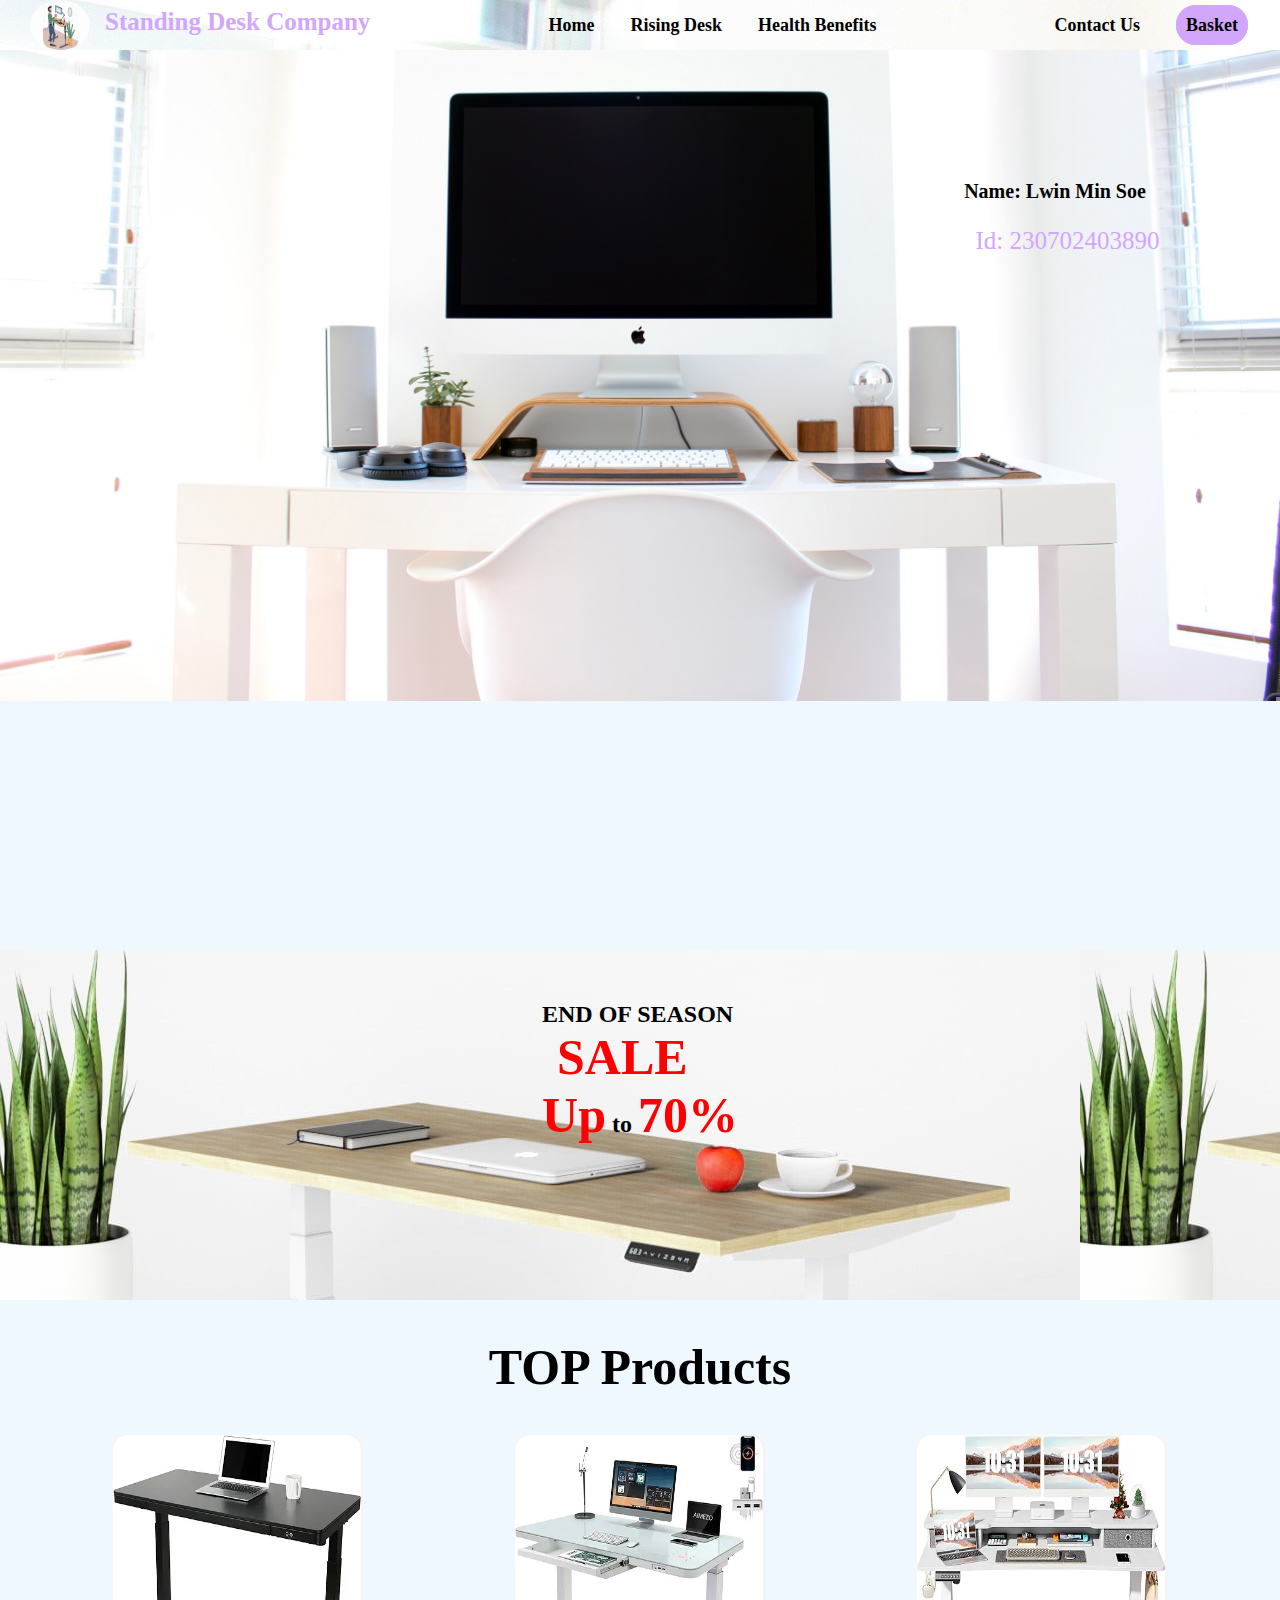
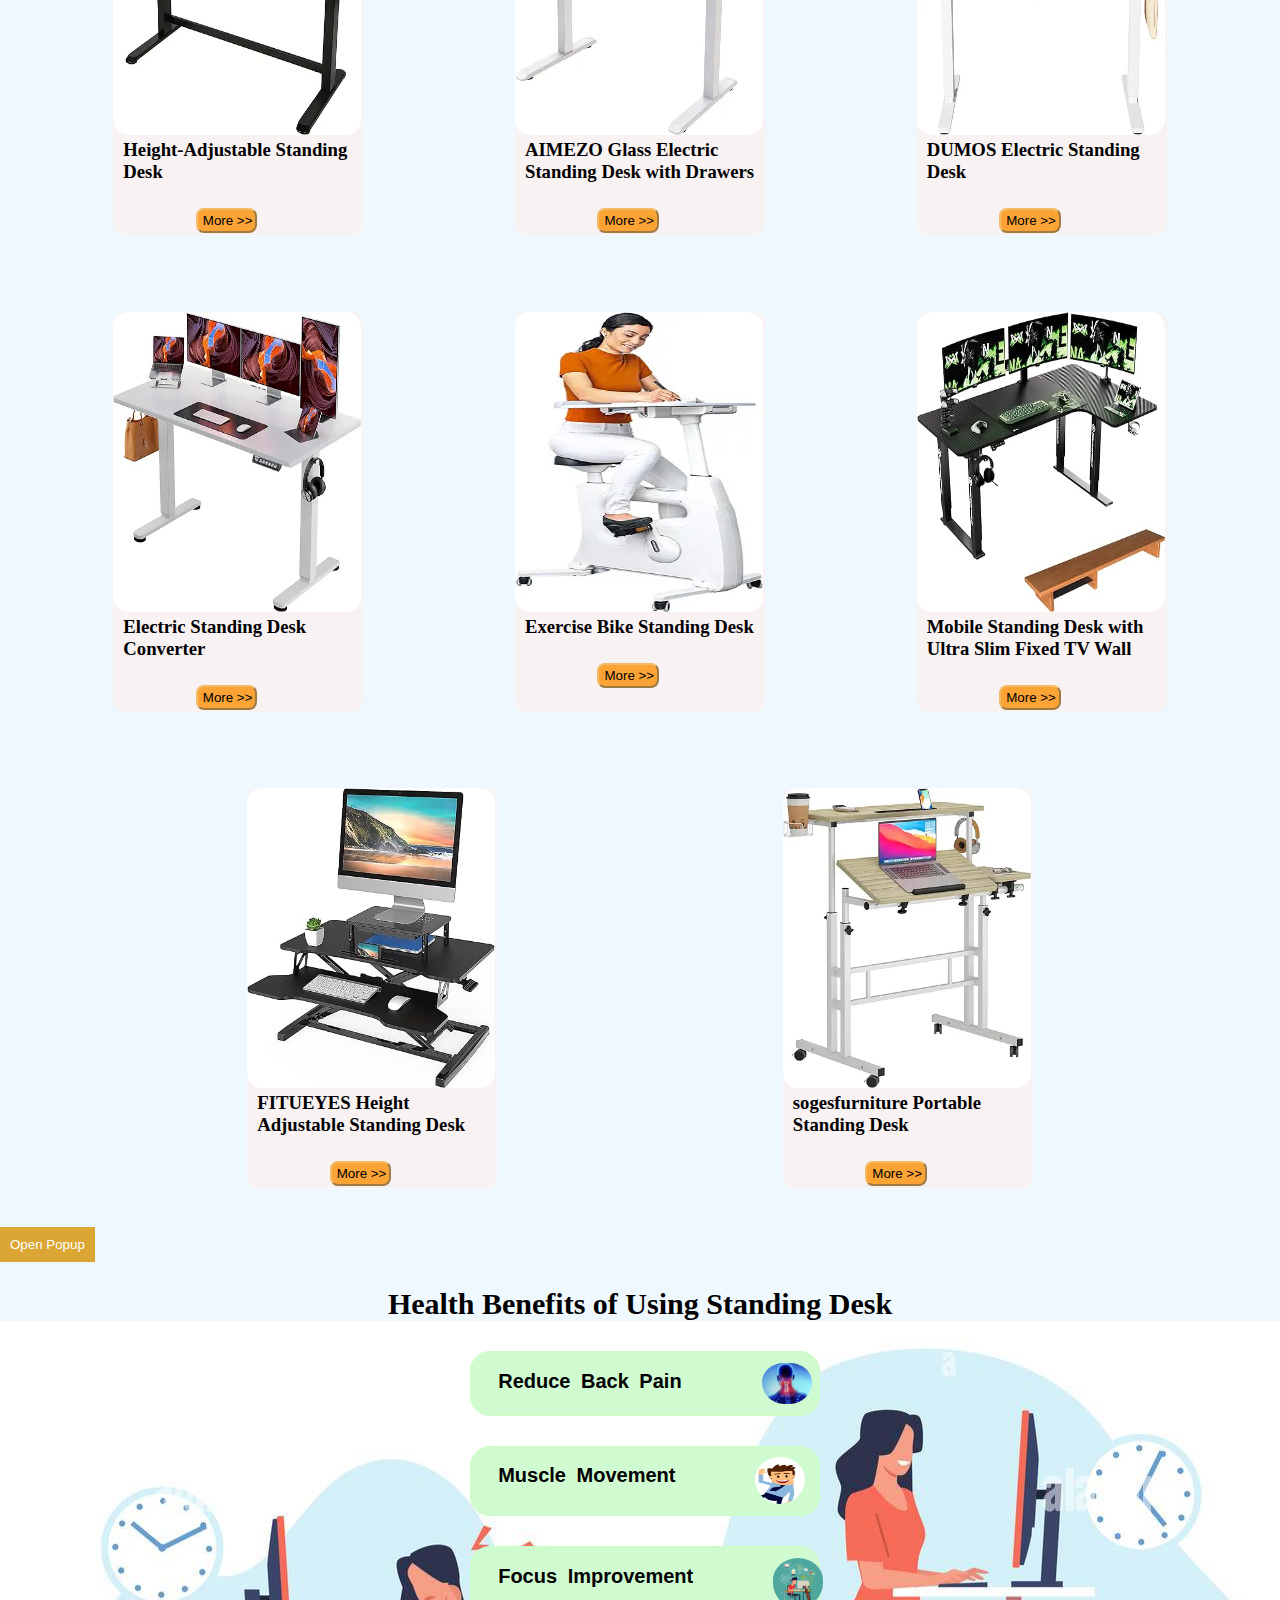
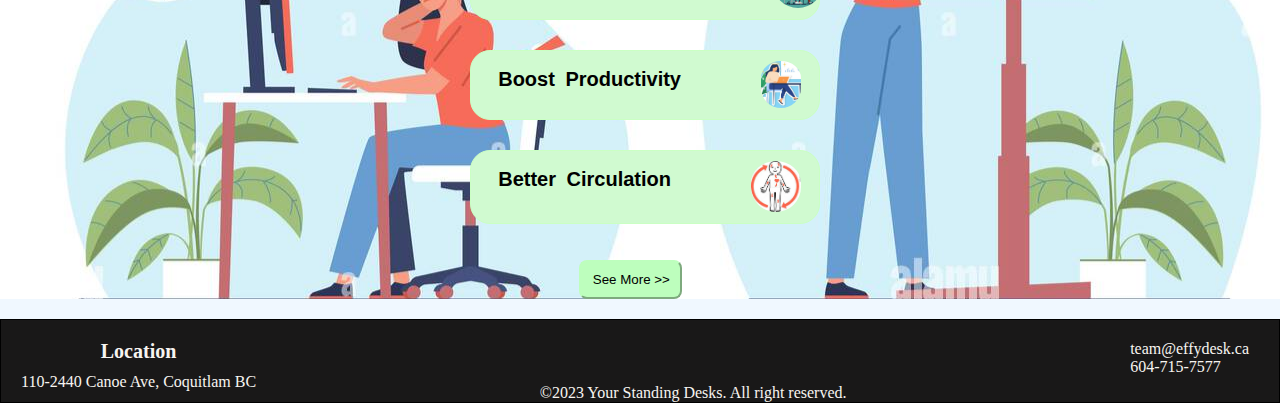
<file: index.html>
<!DOCTYPE html>
<html lang="en">
<head>
    <meta charset="UTF-8">
    <meta name="viewport" content="width=device-width, initial-scale=1.0">
    <title>Standing Home Page</title>
    <link rel="stylesheet" href="style.css">
    <link rel="stylesheet" href="https://cdnjs.cloudflare.com/ajax/libs/font-awesome/6.5.1/css/all.min.css" integrity="sha512-DTOQO9RWCH3ppGqcWaEA1BIZOC6xxalwEsw9c2QQeAIftl+Vegovlnee1c9QX4TctnWMn13TZye+giMm8e2LwA==" crossorigin="anonymous" referrerpolicy="no-referrer" />
    <style>
      
    </style>
</head>
<body>
    <div class="navbar">

        <nav class="logo">
            <img src="./ppimage/c1.png" alt="" class="logo-img">
            <p class="logo-text">Standing Desk Company</p>
        </nav>

        <nav class="left-bar">
            <ul>
               <li><a href="index.html" class="list" > Home</a></li>

               <li class="nav-link services">
                    <a href="Risingdesk.html" class="list"> Rising Desk</a>
                    <ul class="dropdown">
                        <li class="drop-li"><a href="#" class="menu">Adjustable</a></li>
                        <li class="drop-li"><a href="#" class="menu">Converter</a></li>
                        <li class="drop-li"><a href="#" class="menu">Electric</a></li>
                    </ul>
                </li>

               <li class="nav-link services">
                    <a href="./Health-Benefit.html" class="list"> Health Benefits</a>
                    <ul class="dropdown down">
                        <li class="drop-li"><a href="#" class="menu">Increase Energy</a></li>
                        <li class="drop-li"><a href="#" class="menu">Reduce Back pain</a></li>
                        <li class="drop-li"><a href="#" class="menu">Improve Posture</a></li>
                    </ul>
                </li> 
            </ul>
        </nav>

        <nav class="right-bar">
            <ul>

                <li><a href="./contactus.html" class="list"> Contact Us</a></li>
                <li><a href="" class="list full"><i class="fa-solid fa-cart-shopping"></i> Basket</a></li>

            </ul>   

        </nav>
    </div>

    <div class="header">

        <div class="title">
            <div class="text">

               <h1 class="black-title">Name: Lwin Min Soe</h1> 
                <p class="standing-text">Id: 230702403890</p>
    
            </div>
        </div>      
    </div>

    
    <section class="special">
        <div class="special-offer">
            <a href="./HealthBenefit.html" class="offer-img">
                <div class="special-link">
                    <h2 class="offer-text">END OF SEASON</h2>
                    <h2 class="offer-text"><span class="sale">SALE</span></h2>
                    <h2 class="offer-text"><span class="sale-1">Up</span> to <span class="sale-1">70%</span></h2>
                </div>
            </a>
        </div>

        <h2 class="top-product">TOP Products</h2>
        <div class="offer-products">
            <div class="products">

                <img src="./ppimage/d10.webp" alt="offer image 1" class="offer1">
                <h3 class="product-text">Height-Adjustable Standing Desk</h3>
                <button class="more-detatil-btn">
                    <a href="./DetailProduct_1.html" class="detail-products">More >></a>
                </button>

            </div>

            <div class="products">

                <img src="./ppimage/d9.webp" alt="offer image 1" class="offer1">
                <h3 class="product-text">AIMEZO Glass Electric Standing Desk with Drawers</h3>
                <button class="more-detatil-btn">
                    <a href="./DetailProduct_2.html" class="detail-products">More >></a>
                </button>
            </div>

            <div class="products">

                <img src="./ppimage/d8.webp" alt="offer image 1" class="offer1">
                <h3 class="product-text">DUMOS Electric Standing Desk</h3>
                <button class="more-detatil-btn">
                    <a href="./DetailProduct_3.html" class="detail-products">More >></a>
                </button>

            </div>

            <div class="products">

                <img src="./ppimage/d14.webp" alt="offer image 1" class="offer1">
                <h3 class="product-text">Electric Standing Desk Converter</h3>
                <button class="more-detatil-btn">
                    <a href="./DetailProduct_4.html" class="detail-products">More >></a>
                </button>

            </div>

            <div class="products">

                <img src="./ppimage/d12.webp" alt="offer image 1" class="offer1">
                <h3 class="product-text">Exercise Bike Standing Desk </h3>
                <button class="more-detatil-btn">
                    <a href="./DetailProduct_5.html" class="detail-products">More >></a>
                </button>

            </div>

            <div class="products">

                <img src="./ppimage/d17.jpg" alt="offer image 1" class="offer1">
                <h3 class="product-text">Mobile Standing Desk
                    with Ultra Slim Fixed TV Wall</h3>
                <button class="more-detatil-btn">
                    <a href="./contactus.html" class="detail-products">More >></a>
                </button>

            </div>

            <div class="products">

                <img src="./ppimage/d15.jpg" alt="offer image 1" class="offer1">
                <h3 class="product-text">FITUEYES Height Adjustable Standing Desk
                </h3>
                <button class="more-detatil-btn">
                    <a href="./contactus.html" class="detail-products">More >></a>
                </button>

            </div>

            <div class="products">

                <img src="./ppimage/d13.webp" alt="offer image 1" class="offer1">
                <h3 class="product-text">sogesfurniture Portable Standing Desk</h3>
                <button class="more-detatil-btn">
                    <a href="./contactus.html" class="detail-products">More >></a>
                </button>

            </div>
            
        </div>
    </section>
    <div class="popup-container">
        <button class="open-popup-btn">Open Popup</button>
        <div class="popup-content">
          <span class="close-popup-btn">&times;</span>
          <p>This is a floating popup content.</p>
        </div>

    <h2 class="health-text">Health Benefits of Using Standing Desk</h2>

    <section class="health">
        
    
        <div class="health-container">
            <div class="benefit-container">
                <div class="benefit">
                    <h3 class="benefit-text">Reduce Back Pain</h3>
                    <div class="img-benefit">
                        <img src="./ppimage/HealthBenefits/b6.jpg" alt="" class="benefit-img">
                    </div> 
                </div>
    
                <div class="benefit">
                    <h3 class="benefit-text">Muscle Movement</h3>
                    <div class="img-benefit">
                        <img src="./ppimage/HealthBenefits/b7.jpg" alt="" class="benefit-img img-2">
                    </div>   
                </div>
    
                <div class="benefit">
                    <h3 class="benefit-text">Focus Improvement</h3>
                    <div class="img-benefit">
                        <img src="./ppimage/HealthBenefits/b5.jpg" alt="" class="benefit-img">
                    </div>  
                </div>

                <div class="benefit">
                    <h3 class="benefit-text">Boost Productivity</h3>
                    <div class="img-benefit">
                        <img src="./ppimage/HealthBenefits/b4.jpg" alt="" class="benefit-img img-1">
                    </div>  
                </div>

                <div class="benefit">
                    <h3 class="benefit-text">Better Circulation</h3>
                    <div class="img-benefit">
                        <img src="./ppimage/HealthBenefits/b3.jpg" alt="" class="benefit-img">
                    </div>  
                </div>

                <button class="benefit-detatil-btn">
                    <a href="./contactus.html" class="benefit-details">See More >></a>
                </button>
            </div>

            
                  
    </section>

    <footer>
        <div class="location">
            <h4 class="location-header">Location</h4>
            <p class="location-text"> 110-2440 Canoe Ave, Coquitlam BC</p>
        </div>

        <div class="reserved">&copy;2023 Your Standing Desks. All right reserved.</div>

        <div class="address">

            <p class="gmail"> team@effydesk.ca</p>
            <p class="phone"> 604-715-7577</p>

        </div>
    </footer>



    
</body>
</html>
</file>
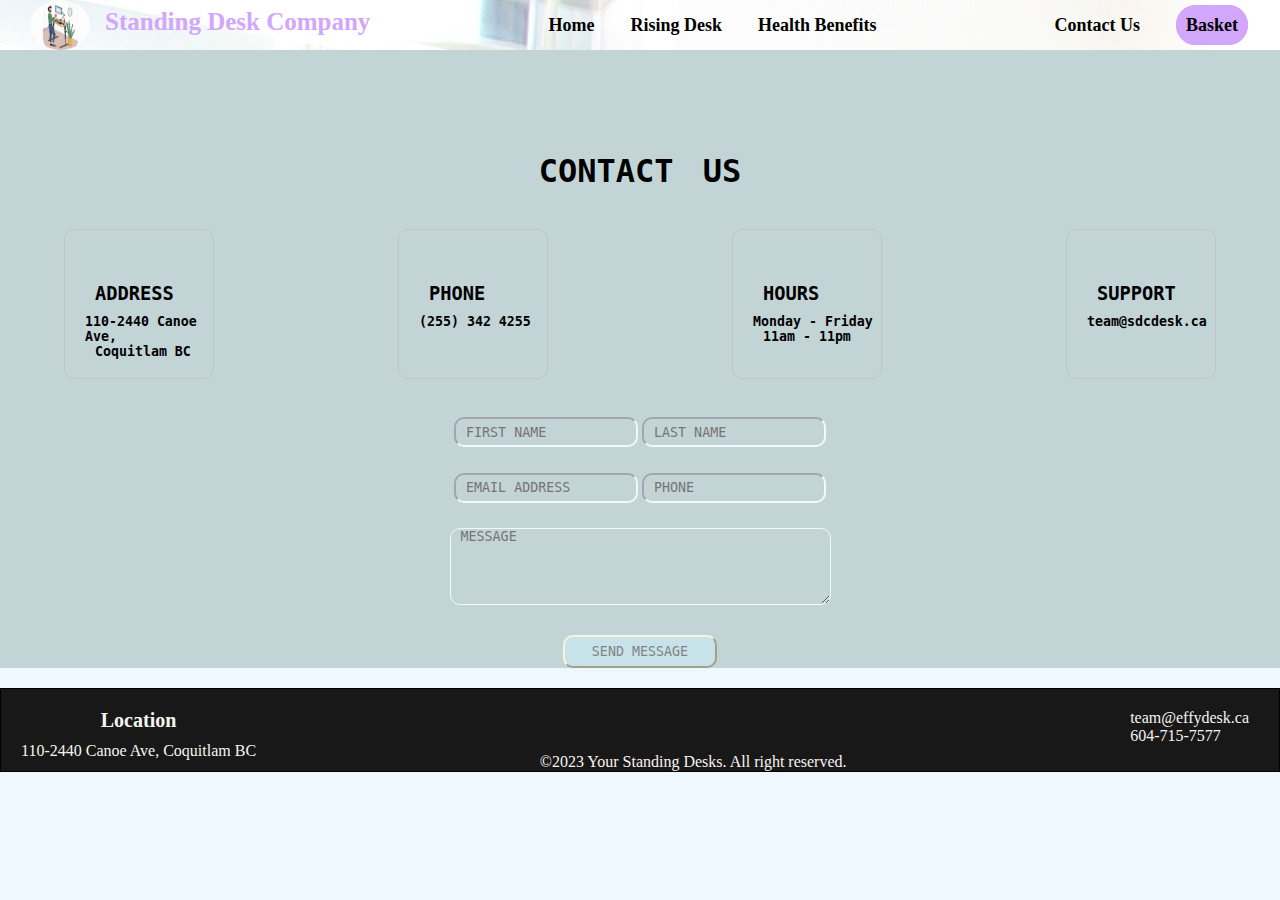
<file: contactus.html>
<!DOCTYPE html>
<html lang="en">
<head>
    <meta charset="UTF-8">
    <meta name="viewport" content="width=device-width, initial-scale=1.0">
    <title>Contact Us Page</title>
    <link rel="stylesheet" href="https://cdnjs.cloudflare.com/ajax/libs/font-awesome/6.5.1/css/all.min.css" integrity="sha512-DTOQO9RWCH3ppGqcWaEA1BIZOC6xxalwEsw9c2QQeAIftl+Vegovlnee1c9QX4TctnWMn13TZye+giMm8e2LwA==" crossorigin="anonymous" referrerpolicy="no-referrer" />
    <link rel="stylesheet" href="./style.css">
    <link rel="preconnect" href="https://fonts.googleapis.com">
    <link rel="preconnect" href="https://fonts.gstatic.com" crossorigin>
</head>
<body>
    <div class="navbar">

        <nav class="logo">
            <img src="./ppimage/c1.png" alt="" class="logo-img">
            <p class="logo-text">Standing Desk Company</p>
        </nav>

        <nav class="left-bar">
            <ul>
               <li><a href="index.html" class="list" > Home</a></li>

               <li class="nav-link services">
                    <a href="Risingdesk.html" class="list"> Rising Desk</a>
                    <ul class="dropdown">
                        <li class="drop-li"><a href="#" class="menu">Adjustable</a></li>
                        <li class="drop-li"><a href="#" class="menu">Duplex</a></li>
                        <li class="drop-li"><a href="#" class="menu">Adjustable</a></li>
                    </ul>
                </li>

               <li class="nav-link services">
                    <a href="./Health-Benefit.html" class="list"> Health Benefits</a>
                    <ul class="dropdown down">
                        <li class="drop-li"><a href="#" class="menu">Increase Energy</a></li>
                        <li class="drop-li"><a href="#" class="menu">Reduce Back pain</a></li>
                        <li class="drop-li"><a href="#" class="menu">Improve Posture</a></li>
                    </ul>
                </li> 
            </ul>
        </nav>

        <nav class="right-bar">
            <ul>

                <li><a href="./contactus.html" class="list"> Contact Us</a></li>
                <li><a href="" class="list full"><i class="fa-solid fa-cart-shopping"></i> Basket</a></li>

            </ul>   

        </nav>
    </div>

    <div class="contact-list">
        <h1 class="contact-title">CONTACT US</h1>

        <div class="contact">

            <div class="contact-address">
                <i class="fa-solid fa-thumbtack emoji-1" ></i>
                <h3 class="contact-text">ADDRESS</h3>
                <h5 class="contact-text-1">110-2440 Canoe Ave,</h5>
                <h5 class="contact-text-2">Coquitlam BC</h5>

            </div>

            <div class="contact-address">
                <i class="fa-solid fa-phone emoji"></i>
                <h3 class="contact-text">PHONE</h3>
                <h5 class="contact-text-1">(255) 342 4255</h5>

            </div>

            <div class="contact-address">
                <i class="fa-solid fa-clock emoji" ></i>
                <h3 class="contact-text">HOURS</h3>
                <h5 class="contact-text-1">Monday - Friday</h5>
                <h5 class="contact-text-2">11am - 11pm</h5>

            </div>

            <div class="contact-address">
                <i class="fa-solid fa-envelope emoji"></i>
                <h3 class="contact-text">SUPPORT</h3>
                <h5 class="contact-text-1">team@sdcdesk.ca</h5>


            </div>
            

        </div>

        <form action="">
            <div class="contact-form">
                <input type="text" id="input-text" placeholder="FIRST NAME">
                <input type="text" id="input-text" placeholder="LAST NAME">
            </div>

            <div class="contact-form">
                <input type="text" id="input-text" placeholder="EMAIL ADDRESS">
                <input type="text" id="input-text" placeholder="PHONE">
            </div>

            <div class="contact-form">
                <textarea id="area-text" cols="44" rows="5" placeholder="MESSAGE"></textarea>
            </div>

            <button class="message-btn"><a href="#" class="sent-text">SEND MESSAGE</a></button>

        </form>
            

    </div>

    <footer>
        <div class="location">
            <h4 class="location-header">Location</h4>
            <p class="location-text"> 110-2440 Canoe Ave, Coquitlam BC</p>
        </div>

        <div class="reserved">&copy;2023 Your Standing Desks. All right reserved.</div>

        <div class="address">

            <p class="gmail"> team@effydesk.ca</p>
            <p class="phone"> 604-715-7577</p>

        </div>
    </footer>

    

</body>
</html>
</file>
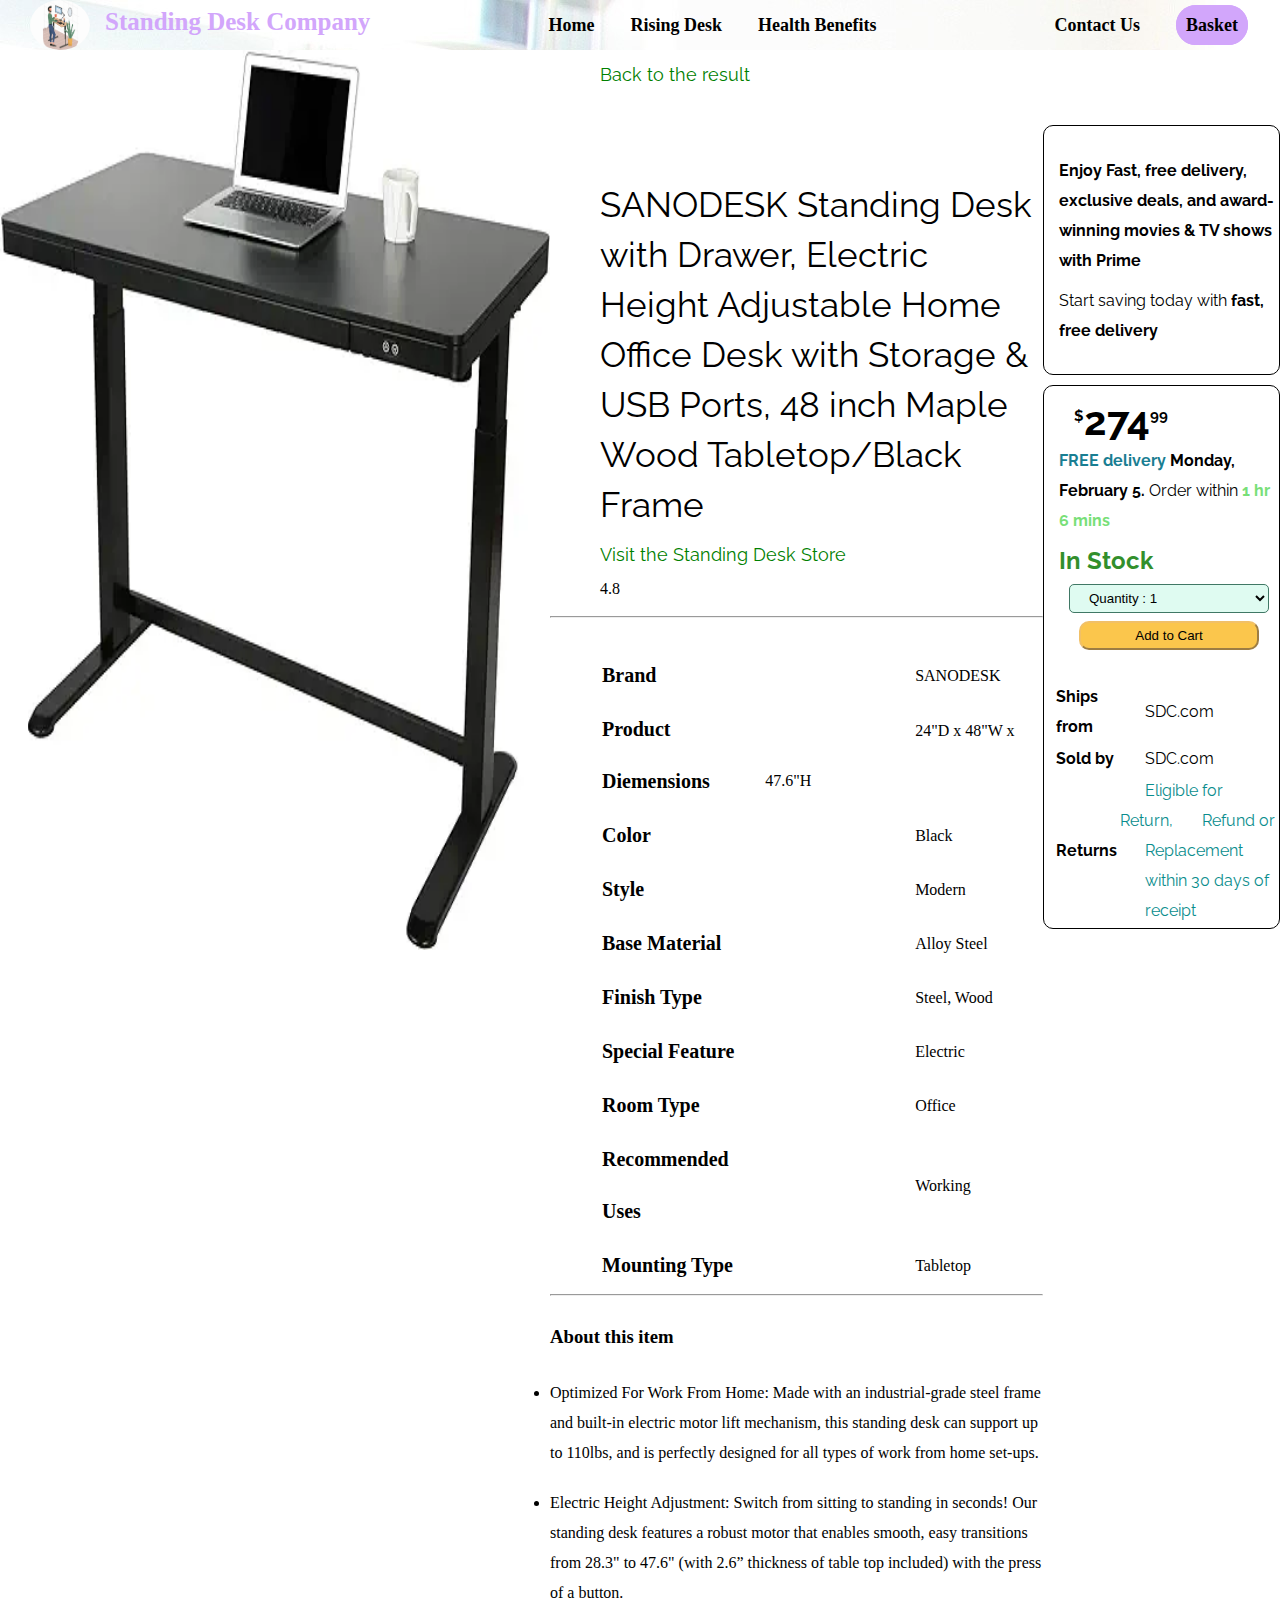
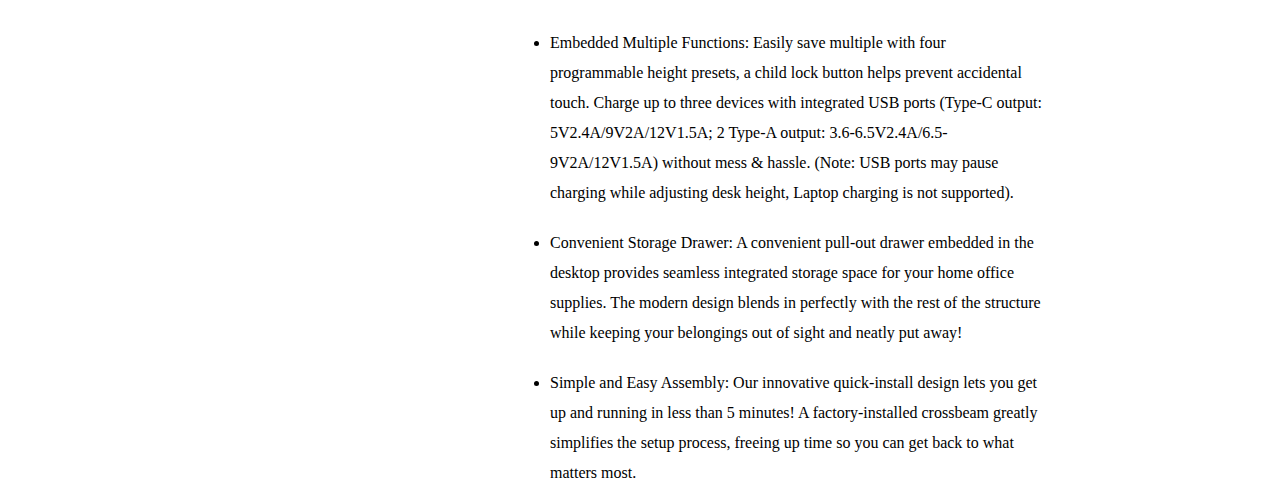
<file: DetailProduct_1.html>
<!DOCTYPE html>
<html lang="en">
<head>
    <meta charset="UTF-8">
    <meta name="viewport" content="width=device-width, initial-scale=1.0">
    <title>Detail Product Page</title>
    <link href="https://fonts.googleapis.com/css2?family=Raleway:wght@100;300&display=swap" rel="stylesheet">
    
    <link rel="stylesheet" href="https://cdnjs.cloudflare.com/ajax/libs/font-awesome/6.5.1/css/all.min.css" integrity="sha512-DTOQO9RWCH3ppGqcWaEA1BIZOC6xxalwEsw9c2QQeAIftl+Vegovlnee1c9QX4TctnWMn13TZye+giMm8e2LwA==" crossorigin="anonymous" referrerpolicy="no-referrer" />
    <link rel="stylesheet" href="./style.css">

</head>
<body>
    <div class="navbar">

        <nav class="logo">
            <img src="./ppimage/c1.png" alt="" class="logo-img">
            <p class="logo-text">Standing Desk Company</p>
        </nav>

        <nav class="left-bar">
            <ul>
               <li><a href="index.html" class="list" > Home</a></li>

               <li class="nav-link services">
                    <a href="Risingdesk.html" class="list"> Rising Desk</a>
                    <ul class="dropdown">
                        <li class="drop-li"><a href="#" class="menu">Adjustable</a></li>
                        <li class="drop-li"><a href="#" class="menu">Converter</a></li>
                        <li class="drop-li"><a href="#" class="menu">Electric</a></li>
                    </ul>
                </li>

               <li class="nav-link services">
                    <a href="./Health-Benefit.html" class="list"> Health Benefits</a>
                    <ul class="dropdown down">
                        <li class="drop-li"><a href="#" class="menu">Increase Energy</a></li>
                        <li class="drop-li"><a href="#" class="menu">Reduce Back pain</a></li>
                        <li class="drop-li"><a href="#" class="menu">Improve Posture</a></li>
                    </ul>
                </li> 
            </ul>
        </nav>

        <nav class="right-bar">
            <ul>

                <li><a href="./contactus.html" class="list"> Contact Us</a></li>
                <li><a href="" class="list full"><i class="fa-solid fa-cart-shopping"></i> Basket</a></li>

            </ul>   

        </nav>
    </div>
    <div class="container">
        <img src="./ppimage/d10.webp" alt="Product Image" class="detail_img">

        <div class="detail_product">
            <a href="./RisingDesk.html" class="back"><i class="fa-solid fa-arrow-left-long"></i> Back to the result</a>
            <p class="detail_text">SANODESK Standing Desk with Drawer, Electric Height Adjustable Home Office Desk with Storage & USB Ports, 48 inch Maple Wood Tabletop/Black Frame</p> 
            <a href="./RisingDesk.html" class="detail_link"> Visit the Standing Desk Store</a>
            <p class="rating"> 4.8 
                <i class="fa-solid fa-star star"></i>
                <i class="fa-solid fa-star star"></i>
                <i class="fa-solid fa-star star"></i>
                <i class="fa-solid fa-star star"></i>
                <i class="fa-solid fa-star star"></i>
            </p><br>
            <hr>

            <div class="brand_text">
                <table class="table_product">
                    <tr class="row">
                        <td>
                            <span class="brand">Brand</span>
                        </td>
    
                        <td>
                            <span class="brand_detail">SANODESK</span>
                        </td>
                    </tr>
                    <tr class="row">
                        <td>
                            <span class="brand">Product Diemensions</span>
                            
                        </td>
    
                        <td>
                            <span class="brand_detail">24"D x 48"W x 47.6"H</span>
                        </td>
                    </tr>

                    <tr class="row">
                        <td><span class="brand">Color</span></td>
                        <td class="brand_detail">Black</td>
                    </tr>

                    <tr class="row">
                        <td><span class="brand">Style</span></td>
                        <td class="brand_detail">Modern</td>
                    </tr>

                    <tr class="row">
                        <td><span class="brand">Base Material</span></td>
                        <td class="brand_detail">Alloy Steel</td>
                    </tr>

                    <tr class="row">
                        <td><span class="brand">Finish Type</span></td>
                        <td class="brand_detail">Steel, Wood</td>
                    </tr>

                    <tr class="row">
                        <td><span class="brand">Special Feature</span></td>
                        <td class="brand_detail">Electric</td>
                    </tr>

                    <tr class="row">
                        <td><span class="brand">Room Type</span></td>
                        <td class="brand_detail">Office</td>
                    </tr>

                    <tr class="row">
                        <td><span class="brand">Recommended Uses</span></td>
                        <td class="brand_detail">Working</td>
                    </tr>

                    <tr class="row">
                        <td><span class="brand">Mounting Type</span></td>
                        <td class="brand_detail">Tabletop</td>
                    </tr>
                </table>
            </div>
            <hr>
            <div class="about_container">
                <h3>About this item</h3>
                <ul class="about_list">
                    <li class="about_text">
                        Optimized For Work From Home: Made with an industrial-grade steel frame and built-in electric motor lift mechanism, this standing desk can support up to 110lbs, and is perfectly designed for all types of work from home set-ups.
                    </li>
                    <li class="about_text">
                        Electric Height Adjustment: Switch from sitting to standing in seconds! Our standing desk features a robust motor that enables smooth, easy transitions from 28.3" to 47.6" (with 2.6” thickness of table top included) with the press of a button.
                    </li>

                    <li class="about_text">
                        Embedded Multiple Functions: Easily save multiple with four programmable height presets, a child lock button helps prevent accidental touch. Charge up to three devices with integrated USB ports (Type-C output: 5V2.4A/9V2A/12V1.5A; 2 Type-A output: 3.6-6.5V2.4A/6.5-9V2A/12V1.5A) without mess & hassle. (Note: USB ports may pause charging while adjusting desk height, Laptop charging is not supported).
                    </li>

                    <li class="about_text">
                        Convenient Storage Drawer: A convenient pull-out drawer embedded in the desktop provides seamless integrated storage space for your home office supplies. The modern design blends in perfectly with the rest of the structure while keeping your belongings out of sight and neatly put away!
                    </li>

                    <li class="about_text">
                        Simple and Easy Assembly: Our innovative quick-install design lets you get up and running in less than 5 minutes! A factory-installed crossbeam greatly simplifies the setup process, freeing up time so you can get back to what matters most.

                    </li>


                </ul>
            </div>
        </div>

        <div class="deli_container">

            <div class="deli_subcontainer">
                <h4 class="deli_text">
                    Enjoy Fast, free delivery, exclusive deals, and award-winning movies & TV shows with Prime
                </h4>
                <p class="deli_save">
                    Start saving today with <b>fast,  free delivery</b> 
                </p> 

            </div>

            <div class="price_container">
                <h3 class="price_detail">
                    <sup>$</sup>274<sup>99</sup>
                </h3>
                <p class="deli_time">
                    <span class="monday"> FREE delivery</span> <b>Monday, February 5.</b> 
                    Order within <span class="time"> 1 hr 6 mins</span> 
                </p>

                <h2 class="instock"> In Stock</h2>

                <select>
                    <option value="empty">Quantity : 1</option>
                    <option value="empty">Quantity : 2</option>
                    <option value="empty">Quantity : 3</option>
                    <option value="empty">Quantity : 4</option>
                    <option value="empty">Quantity : 5</option>
                    <option value="empty">Quantity : 6</option>
                    <option value="empty">Quantity : 7</option>
                </select>

                <a href="" class="cart_link">
                    <button class="addtocart">Add to Cart</button>
                </a>

                <table class="price_table">
                    <tr>
                        <td>
                            <span class="deli">Ships from</span>
                        </td>
    
                        <td>
                            <span class="detail">SDC.com</span>
                        </td>
                    </tr>

                    <tr>
                        <td>
                            <span class="deli">Sold by</span>
                        </td>
    
                        <td>
                            <span class="detail">SDC.com</span>
                        </td>
                    </tr>

                    <tr>
                        <td>
                            <span class="deli">Returns</span>
                        </td>
    
                        <td>
                            <span class="detail_1"> Eligible for Return,</span>
                            <span class="detail_1">Refund or </span>
                            <span class="detail_1">Replacement  </span>
                            <span class="detail_1"> within 30 days of</span>
                            <span class="detail_1">receipt</span>
                               
                        </td>
                    </tr>
                </table>


            </div>

         
            

         
        </div>

       

    </div>
    

    
</body>
</html>
</file>
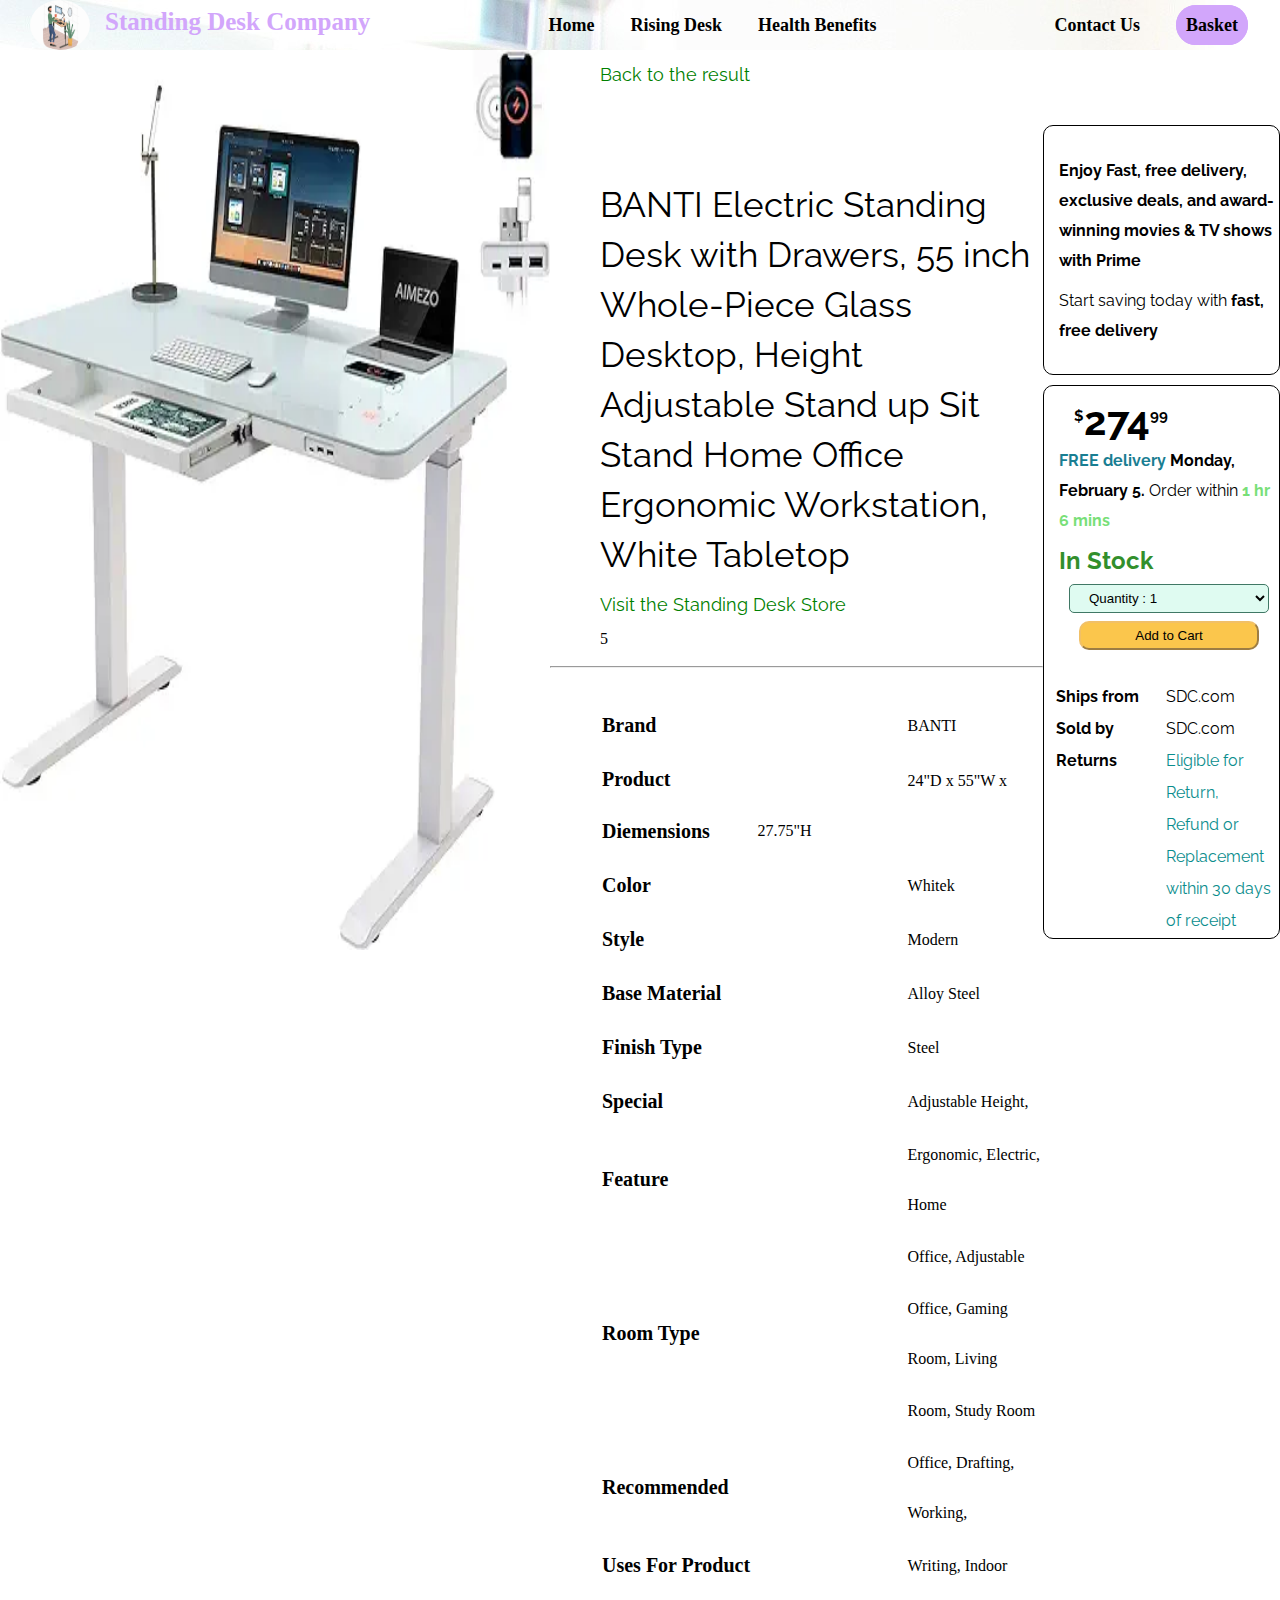
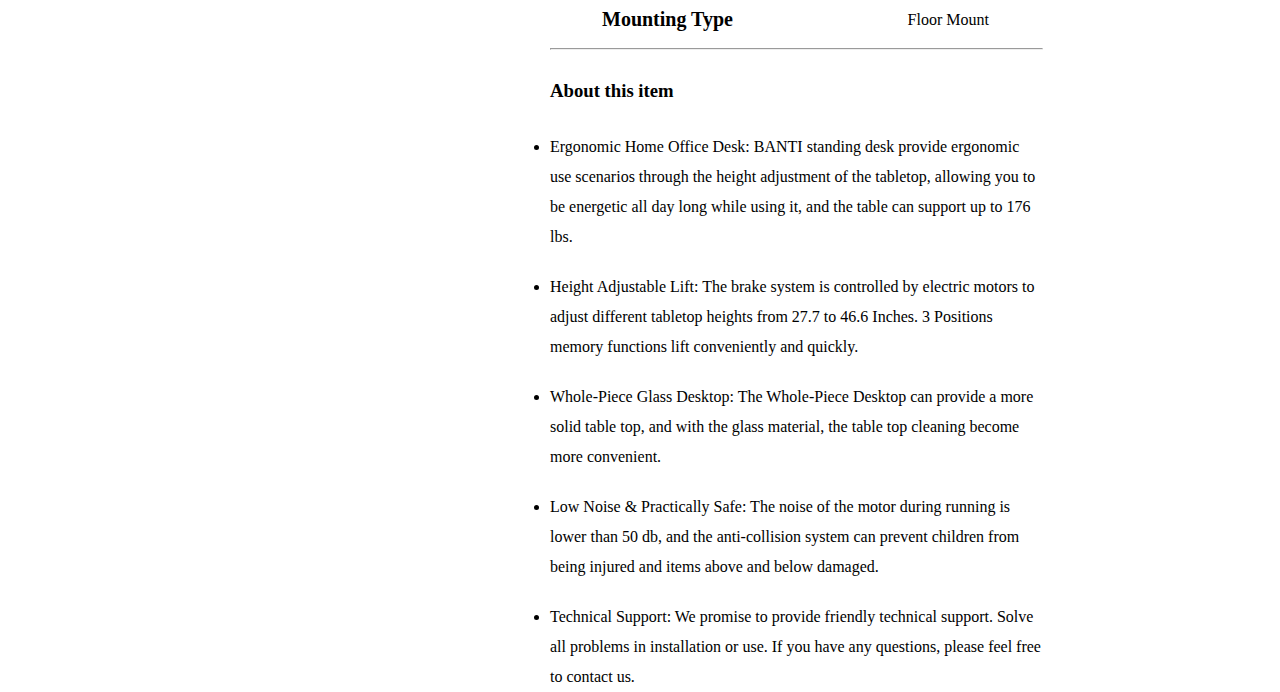
<file: DetailProduct_2.html>
<!DOCTYPE html>
<html lang="en">
<head>
    <meta charset="UTF-8">
    <meta name="viewport" content="width=device-width, initial-scale=1.0">
    <title>Detail Product Page</title>
    <link href="https://fonts.googleapis.com/css2?family=Raleway:wght@100;300&display=swap" rel="stylesheet">
    
    <link rel="stylesheet" href="https://cdnjs.cloudflare.com/ajax/libs/font-awesome/6.5.1/css/all.min.css" integrity="sha512-DTOQO9RWCH3ppGqcWaEA1BIZOC6xxalwEsw9c2QQeAIftl+Vegovlnee1c9QX4TctnWMn13TZye+giMm8e2LwA==" crossorigin="anonymous" referrerpolicy="no-referrer" />
    <link rel="stylesheet" href="./style.css">
</head>
<body>
    <div class="navbar">

        <nav class="logo">
            <img src="./ppimage/c1.png" alt="" class="logo-img">
            <p class="logo-text">Standing Desk Company</p>
        </nav>

        <nav class="left-bar">
            <ul>
               <li><a href="index.html" class="list" > Home</a></li>

               <li class="nav-link services">
                    <a href="Risingdesk.html" class="list"> Rising Desk</a>
                    <ul class="dropdown">
                        <li class="drop-li"><a href="#" class="menu">Adjustable</a></li>
                        <li class="drop-li"><a href="#" class="menu">Converter</a></li>
                        <li class="drop-li"><a href="#" class="menu">Electric</a></li>
                    </ul>
                </li>

               <li class="nav-link services">
                    <a href="./Health-Benefit.html" class="list"> Health Benefits</a>
                    <ul class="dropdown down">
                        <li class="drop-li"><a href="#" class="menu">Increase Energy</a></li>
                        <li class="drop-li"><a href="#" class="menu">Reduce Back pain</a></li>
                        <li class="drop-li"><a href="#" class="menu">Improve Posture</a></li>
                    </ul>
                </li> 
            </ul>
        </nav>

        <nav class="right-bar">
            <ul>

                <li><a href="./contactus.html" class="list"> Contact Us</a></li>
                <li><a href="" class="list full"><i class="fa-solid fa-cart-shopping"></i> Basket</a></li>

            </ul>   

        </nav>
    </div>
    <div class="container">
        <img src="./ppimage/d9.webp" alt="Product Image" class="detail_img">

        <div class="detail_product">
            <a href="./RisingDesk.html" class="back"><i class="fa-solid fa-arrow-left-long"></i> Back to the result</a>
            <p class="detail_text">BANTI Electric Standing Desk with Drawers, 55 inch Whole-Piece Glass Desktop, Height Adjustable Stand up Sit Stand Home Office Ergonomic Workstation, White Tabletop</p> 
            <a href="./RisingDesk.html" class="detail_link"> Visit the Standing Desk Store</a>
            <p class="rating"> 5 
                <i class="fa-solid fa-star star"></i>
                <i class="fa-solid fa-star star"></i>
                <i class="fa-solid fa-star star"></i>
                <i class="fa-solid fa-star star"></i>
                <i class="fa-solid fa-star star"></i>
            </p><br>
            <hr>

            <div class="brand_text">
                <table class="table_product">
                    <tr class="row">
                        <td>
                            <span class="brand">Brand</span>
                        </td>
    
                        <td>
                            <span class="brand_detail">BANTI</span>
                        </td>
                    </tr>
                    <tr class="row">
                        <td>
                            <span class="brand">Product Diemensions</span>
                            
                        </td>
    
                        <td>
                            <span class="brand_detail">24"D x 55"W x 27.75"H</span>
                        </td>
                    </tr>

                    <tr class="row">
                        <td><span class="brand">Color</span></td>
                        <td class="brand_detail">Whitek</td>
                    </tr>

                    <tr class="row">
                        <td><span class="brand">Style</span></td>
                        <td class="brand_detail">Modern</td>
                    </tr>

                    <tr class="row">
                        <td><span class="brand">Base Material</span></td>
                        <td class="brand_detail">Alloy Steel</td>
                    </tr>

                    <tr class="row">
                        <td><span class="brand">Finish Type</span></td>
                        <td class="brand_detail">Steel</td>
                    </tr>

                    <tr class="row">
                        <td><span class="brand">Special </span></td>
                        <td class="brand_detail">Adjustable Height,</td>
                    </tr>

                    <tr class="row">
                        <td><span class="brand">Feature </span></td>
                        <td class="brand_detail">Ergonomic, Electric, Home</td>
                    </tr>

                    <tr class="row">
                        <td><span class="brand"></span></td>
                        <td class="brand_detail">Office, Adjustable</td>
                    </tr>


                    <tr class="row">
                        <td><span class="brand">Room Type</span></td>
                        <td class="brand_detail">Office, Gaming Room, Living </td>
                    </tr>

                    <tr class="row">
                        <td><span class="brand"></span></td>
                        <td class="brand_detail">Room, Study Room</td>
                    </tr>


                    <tr class="row">
                        <td><span class="brand">Recommended</span></td>
                        <td class="brand_detail">Office, Drafting, Working,</td>
                    </tr>

                    <tr class="row">
                        <td><span class="brand">Uses For Product</span></td>
                        <td class="brand_detail">Writing, Indoor</td>
                    </tr>

                    <tr class="row">
                        <td><span class="brand">Mounting Type</span></td>
                        <td class="brand_detail">Floor Mount</td>
                    </tr>
                </table>

            </div>
            <hr>
            <div class="about_container">
                <h3>About this item</h3>
                <ul class="about_list">
                    <li class="about_text">
                        Ergonomic Home Office Desk: BANTI standing desk provide ergonomic use scenarios through the height adjustment of the tabletop, allowing you to be energetic all day long while using it, and the table can support up to 176 lbs.
                    </li>
                    <li class="about_text">
                        Height Adjustable Lift: The brake system is controlled by electric motors to adjust different tabletop heights from 27.7 to 46.6 Inches. 3 Positions memory functions lift conveniently and quickly.
                    </li>

                    <li class="about_text">
                        Whole-Piece Glass Desktop: The Whole-Piece Desktop can provide a more solid table top, and with the glass material, the table top cleaning become more convenient.
                    </li>

                    <li class="about_text">
                        Low Noise & Practically Safe: The noise of the motor during running is lower than 50 db, and the anti-collision system can prevent children from being injured and items above and below damaged.

                    </li>

                    <li class="about_text">
                        Technical Support: We promise to provide friendly technical support. Solve all problems in installation or use. If you have any questions, please feel free to contact us.


                    </li>


                </ul>
            </div>
        </div>

        <div class="deli_container">

            <div class="deli_subcontainer">
                <h4 class="deli_text">
                    Enjoy Fast, free delivery, exclusive deals, and award-winning movies & TV shows with Prime
                </h4>
                <p class="deli_save">
                    Start saving today with <b>fast,  free delivery</b> 
                </p> 

            </div>

            <div class="price_container">
                <h3 class="price_detail">
                    <sup>$</sup>274<sup>99</sup>
                </h3>
                <p class="deli_time">
                    <span class="monday"> FREE delivery</span> <b>Monday, February 5.</b> 
                    Order within <span class="time"> 1 hr 6 mins</span> 
                </p>

                <h2 class="instock"> In Stock</h2>

                <select>
                    <option value="empty">Quantity : 1</option>
                    <option value="empty">Quantity : 2</option>
                    <option value="empty">Quantity : 3</option>
                    <option value="empty">Quantity : 4</option>
                    <option value="empty">Quantity : 5</option>
                    <option value="empty">Quantity : 6</option>
                    <option value="empty">Quantity : 7</option>
                </select>

                <a href="" class="cart_link">
                    <button class="addtocart">Add to Cart</button>
                </a>

                <table class="price_table">
                    <tr>
                        <td>
                            <span class="deli">Ships from</span>
                        </td>
    
                        <td>
                            <span class="detail">SDC.com</span>
                        </td>
                    </tr>

                    <tr>
                        <td>
                            <span class="deli">Sold by</span>
                        </td>
    
                        <td>
                            <span class="detail">SDC.com</span>
                        </td>
                    </tr>

                    <tr>
                        <td>
                            <span class="deli">Returns</span>
                            
                        </td>
    
                        <td>
                            <span class="detail_1"> Eligible for</span>

                        </td>       
                        
                    </tr>

                    <tr>
                        <td>
                            <span class="deli"></span>
                            
                        </td>
    
                        <td>
                            <span class="detail_1"> Return, </span>

                        </td>       
                        
                    </tr>

                    <tr>
                        <td>
                            <span class="deli"></span>
                            
                        </td>
    
                        <td>
                            <span class="detail_1"> Refund or</span>

                        </td> 
                    </tr>

                    <tr>
                        <td>
                            <span class="deli"></span>
                            
                        </td>
    
                        <td>
                            <span class="detail_1"> Replacement</span>

                        </td> 
                    </tr>

                    <tr>
                        <td>
                            <span class="deli"></span>
                            
                        </td>
    
                        <td>
                            <span class="detail_1"> within 30 days</span>

                        </td> 
                    </tr>

                    <tr>
                        <td>
                            <span class="deli"></span>
                            
                        </td>
    
                        <td>
                            <span class="detail_1">of receipt</span>

                        </td> 
                    </tr>

                </table>
            </div>
        </div>

       

    </div>
    

    
</body>
</html>
</file>
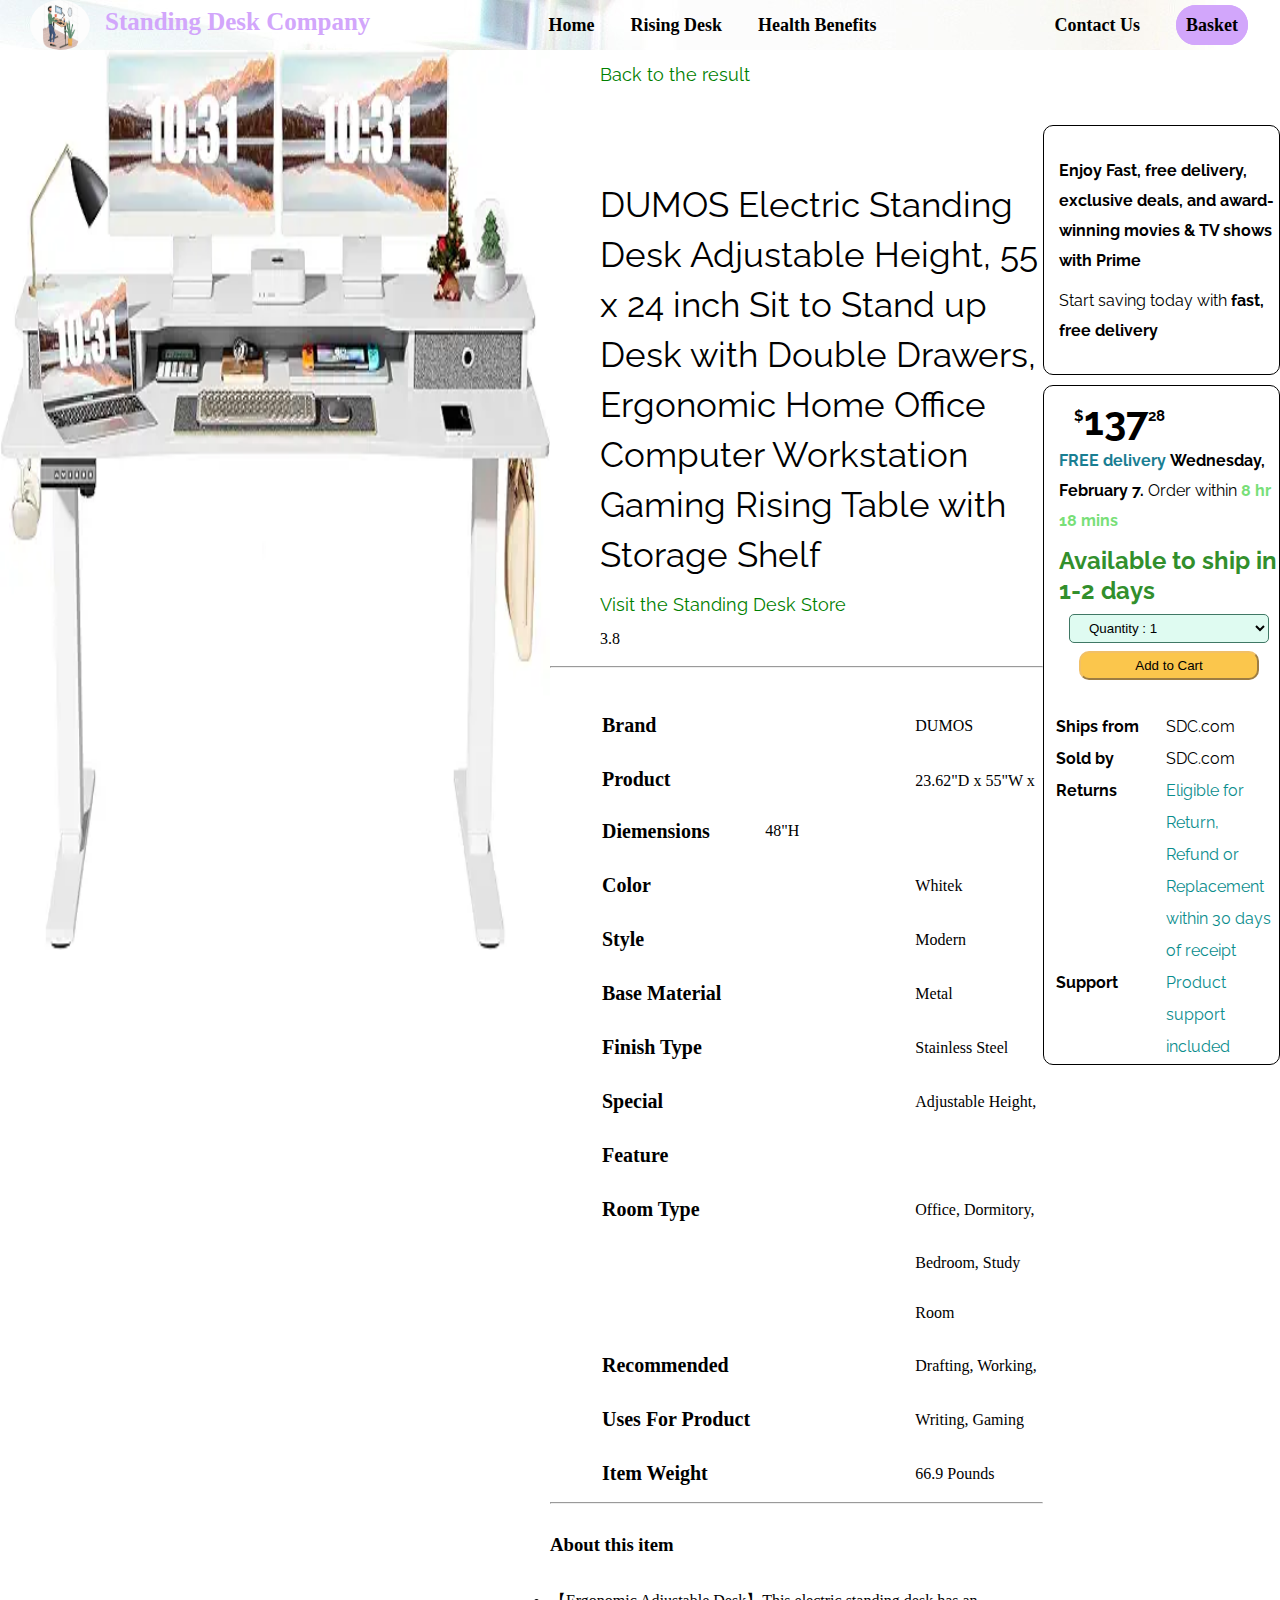
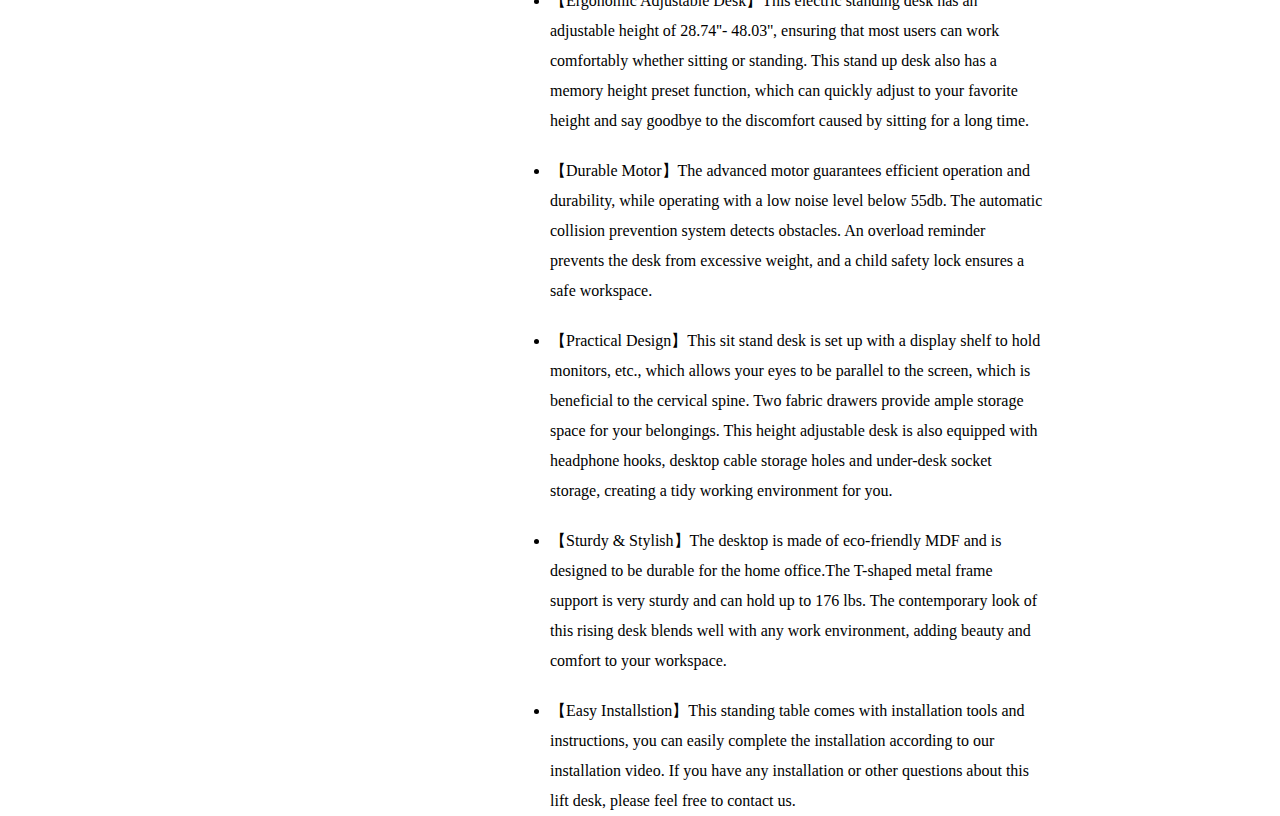
<file: DetailProduct_3.html>
<!DOCTYPE html>
<html lang="en">
<head>
    <meta charset="UTF-8">
    <meta name="viewport" content="width=device-width, initial-scale=1.0">
    <title>Detail Product Page</title>
    <link href="https://fonts.googleapis.com/css2?family=Raleway:wght@100;300&display=swap" rel="stylesheet">
    
    <link rel="stylesheet" href="https://cdnjs.cloudflare.com/ajax/libs/font-awesome/6.5.1/css/all.min.css" integrity="sha512-DTOQO9RWCH3ppGqcWaEA1BIZOC6xxalwEsw9c2QQeAIftl+Vegovlnee1c9QX4TctnWMn13TZye+giMm8e2LwA==" crossorigin="anonymous" referrerpolicy="no-referrer" />
    <link rel="stylesheet" href="./style.css">
</head>
<body>
    <div class="navbar">

        <nav class="logo">
            <img src="./ppimage/c1.png" alt="" class="logo-img">
            <p class="logo-text">Standing Desk Company</p>
        </nav>

        <nav class="left-bar">
            <ul>
               <li><a href="index.html" class="list" > Home</a></li>

               <li class="nav-link services">
                    <a href="Risingdesk.html" class="list"> Rising Desk</a>
                    <ul class="dropdown">
                        <li class="drop-li"><a href="#" class="menu">Adjustable</a></li>
                        <li class="drop-li"><a href="#" class="menu">Converter</a></li>
                        <li class="drop-li"><a href="#" class="menu">Electric</a></li>
                    </ul>
                </li>

               <li class="nav-link services">
                    <a href="./Health-Benefit.html" class="list"> Health Benefits</a>
                    <ul class="dropdown down">
                        <li class="drop-li"><a href="#" class="menu">Increase Energy</a></li>
                        <li class="drop-li"><a href="#" class="menu">Reduce Back pain</a></li>
                        <li class="drop-li"><a href="#" class="menu">Improve Posture</a></li>
                    </ul>
                </li> 
            </ul>
        </nav>

        <nav class="right-bar">
            <ul>

                <li><a href="./contactus.html" class="list"> Contact Us</a></li>
                <li><a href="" class="list full"><i class="fa-solid fa-cart-shopping"></i> Basket</a></li>

            </ul>   

        </nav>
    </div>
    <div class="container">
        <img src="./ppimage/d8.webp" alt="Product Image" class="detail_img">

        <div class="detail_product">
            <a href="./RisingDesk.html" class="back"><i class="fa-solid fa-arrow-left-long"></i> Back to the result</a>
            <p class="detail_text">DUMOS Electric Standing Desk Adjustable Height, 55 x 24 inch Sit to Stand up Desk with Double Drawers, Ergonomic Home Office Computer Workstation Gaming Rising Table with Storage Shelf</p> 
            <a href="./RisingDesk.html" class="detail_link"> Visit the Standing Desk Store</a>
            <p class="rating"> 3.8
                <i class="fa-solid fa-star star"></i>
                <i class="fa-solid fa-star star"></i>
                <i class="fa-solid fa-star star"></i>
                <i class="fa-solid fa-star star"></i>
                <i class="fa-regular fa-star stared"></i>
            </p><br>
            <hr>

            <div class="brand_text">
                <table class="table_product">
                    <tr class="row">
                        <td>
                            <span class="brand">Brand</span>
                        </td>
    
                        <td>
                            <span class="brand_detail">DUMOS</span>
                        </td>
                    </tr>
                    <tr class="row">
                        <td>
                            <span class="brand">Product Diemensions</span>
                            
                        </td>
    
                        <td>
                            <span class="brand_detail">23.62"D x 55"W x 48"H</span>
                        </td>
                    </tr>

                    <tr class="row">
                        <td><span class="brand">Color</span></td>
                        <td class="brand_detail">Whitek</td>
                    </tr>

                    <tr class="row">
                        <td><span class="brand">Style</span></td>
                        <td class="brand_detail">Modern</td>
                    </tr>

                    <tr class="row">
                        <td><span class="brand">Base Material</span></td>
                        <td class="brand_detail">Metal</td>
                    </tr>

                    <tr class="row">
                        <td><span class="brand">Finish Type</span></td>
                        <td class="brand_detail">Stainless Steel</td>
                    </tr>

                    <tr class="row">
                        <td><span class="brand">Special </span></td>
                        <td class="brand_detail">Adjustable Height,</td>
                    </tr>

                    <tr class="row">
                        <td><span class="brand">Feature </span></td>
                        <td class="brand_detail"></td>
                    </tr>

                    


                    <tr class="row">
                        <td><span class="brand">Room Type</span></td>
                        <td class="brand_detail">Office, Dormitory, </td>
                    </tr>

                    <tr class="row">
                        <td><span class="brand"></span></td>
                        <td class="brand_detail">Bedroom, Study Room</td>
                    </tr>


                    <tr class="row">
                        <td><span class="brand">Recommended</span></td>
                        <td class="brand_detail"> Drafting, Working,</td>
                    </tr>

                    <tr class="row">
                        <td><span class="brand">Uses For Product</span></td>
                        <td class="brand_detail">Writing, Gaming</td>
                    </tr>

                    <tr class="row">
                        <td><span class="brand">Item Weight</span></td>
                        <td class="brand_detail">66.9 Pounds</td>
                    </tr>
                </table>

            </div>
            <hr>
            <div class="about_container">
                <h3>About this item</h3>
                <ul class="about_list">
                    <li class="about_text">
                        【Ergonomic Adjustable Desk】This electric standing desk has an adjustable height of 28.74''- 48.03'', ensuring that most users can work comfortably whether sitting or standing. This stand up desk also has a memory height preset function, which can quickly adjust to your favorite height and say goodbye to the discomfort caused by sitting for a long time.
                    </li>
                    <li class="about_text">
                        【Durable Motor】The advanced motor guarantees efficient operation and durability, while operating with a low noise level below 55db. The automatic collision prevention system detects obstacles. An overload reminder prevents the desk from excessive weight, and a child safety lock ensures a safe workspace.
                    </li>

                    <li class="about_text">
                        【Practical Design】This sit stand desk is set up with a display shelf to hold monitors, etc., which allows your eyes to be parallel to the screen, which is beneficial to the cervical spine. Two fabric drawers provide ample storage space for your belongings. This height adjustable desk is also equipped with headphone hooks, desktop cable storage holes and under-desk socket storage, creating a tidy working environment for you.
                    </li>

                    <li class="about_text">
                        【Sturdy & Stylish】The desktop is made of eco-friendly MDF and is designed to be durable for the home office.The T-shaped metal frame support is very sturdy and can hold up to 176 lbs. The contemporary look of this rising desk blends well with any work environment, adding beauty and comfort to your workspace.

                    </li>

                    <li class="about_text">
                        【Easy Installstion】This standing table comes with installation tools and instructions, you can easily complete the installation according to our installation video. If you have any installation or other questions about this lift desk, please feel free to contact us.


                    </li>


                </ul>
            </div>
        </div>

        <div class="deli_container">

            <div class="deli_subcontainer">
                <h4 class="deli_text">
                    Enjoy Fast, free delivery, exclusive deals, and award-winning movies & TV shows with Prime
                </h4>
                <p class="deli_save">
                    Start saving today with <b>fast,  free delivery</b> 
                </p> 

            </div>

            <div class="price_container">
                <h3 class="price_detail">
                    <sup>$</sup>137<sup>28</sup>
                </h3>
                <p class="deli_time">
                    <span class="monday"> FREE delivery</span> <b>Wednesday, February 7.</b> 
                    Order within <span class="time"> 8 hr 18 mins</span> 
                </p>

                <h2 class="instock"> Available to ship in 1-2 days</h2>

                <select>
                    <option value="empty">Quantity : 1</option>
                    <option value="empty">Quantity : 2</option>
                    <option value="empty">Quantity : 3</option>
                    <option value="empty">Quantity : 4</option>
                    <option value="empty">Quantity : 5</option>
                    <option value="empty">Quantity : 6</option>
                    <option value="empty">Quantity : 7</option>
                </select>

                <a href="" class="cart_link">
                    <button class="addtocart">Add to Cart</button>
                </a>

                <table class="price_table">
                    <tr>
                        <td>
                            <span class="deli">Ships from</span>
                        </td>
    
                        <td>
                            <span class="detail">SDC.com</span>
                        </td>
                    </tr>

                    <tr>
                        <td>
                            <span class="deli">Sold by</span>
                        </td>
    
                        <td>
                            <span class="detail">SDC.com</span>
                        </td>
                    </tr>

                    <tr>
                        <td>
                            <span class="deli">Returns</span>
                            
                        </td>
    
                        <td>
                            <span class="detail_1"> Eligible for</span>

                        </td>       
                        
                    </tr>

                    <tr>
                        <td>
                            <span class="deli"></span>
                            
                        </td>
    
                        <td>
                            <span class="detail_1"> Return, </span>

                        </td>       
                        
                    </tr>

                    <tr>
                        <td>
                            <span class="deli"></span>
                            
                        </td>
    
                        <td>
                            <span class="detail_1"> Refund or</span>

                        </td> 
                    </tr>

                    <tr>
                        <td>
                            <span class="deli"></span>
                            
                        </td>
    
                        <td>
                            <span class="detail_1"> Replacement</span>

                        </td> 
                    </tr>

                    <tr>
                        <td>
                            <span class="deli"></span>
                            
                        </td>
    
                        <td>
                            <span class="detail_1"> within 30 days</span>

                        </td> 
                    </tr>

                    <tr>
                        <td>
                            <span class="deli"></span>
                            
                        </td>
    
                        <td>
                            <span class="detail_1">of receipt</span>

                        </td> 
                    </tr>

                    <tr>
                        <td>
                            <span class="deli">Support</span>
                            
                        </td>
    
                        <td>
                            <span class="detail_1">Product</span>

                        </td> 
                    </tr>

                    <tr>
                        <td>
                            <span class="deli"></span>
                            
                        </td>
    
                        <td>
                            <span class="detail_1">support</span>

                        </td> 
                    </tr>

                    <tr>
                        <td>
                            <span class="deli"></span>
                            
                        </td>
    
                        <td>
                            <span class="detail_1">included</span>

                        </td> 
                    </tr>

                </table>
            </div>
        </div>

       

    </div>
    

    
</body>
</html>
</file>
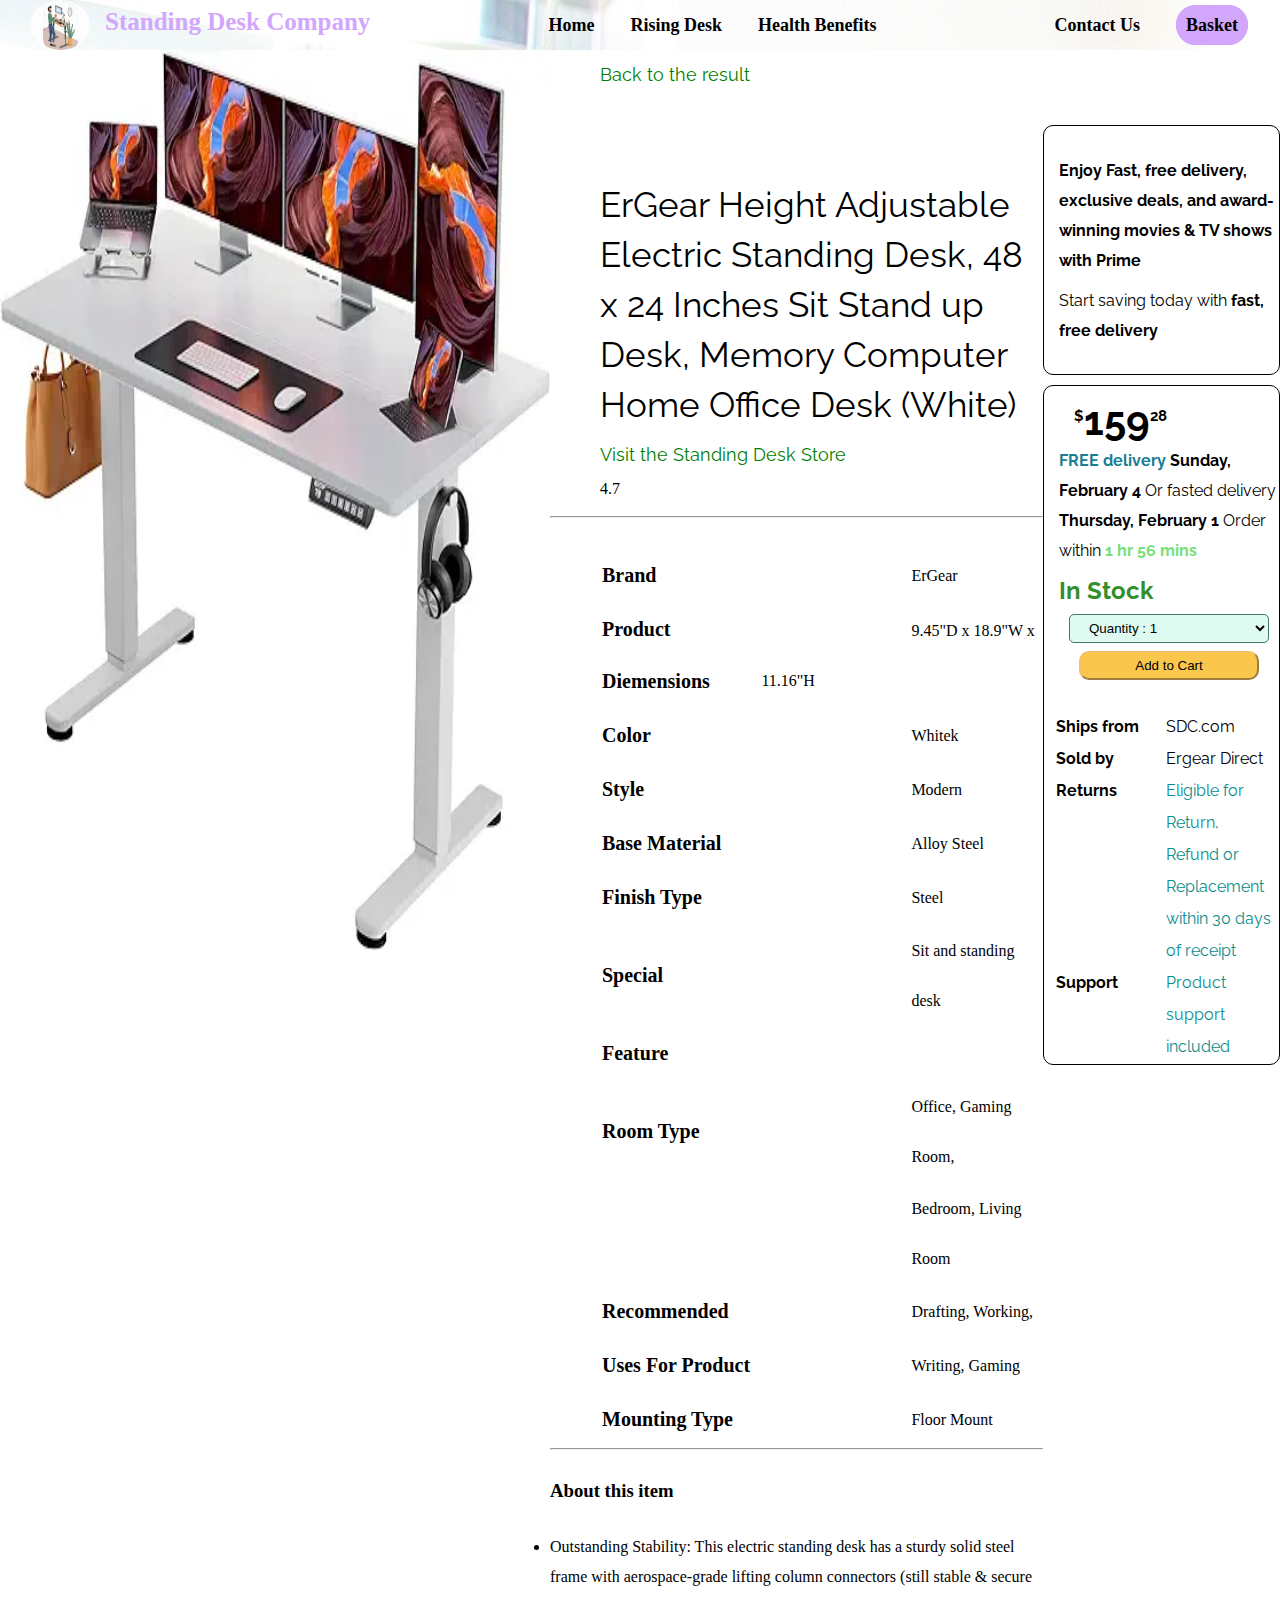
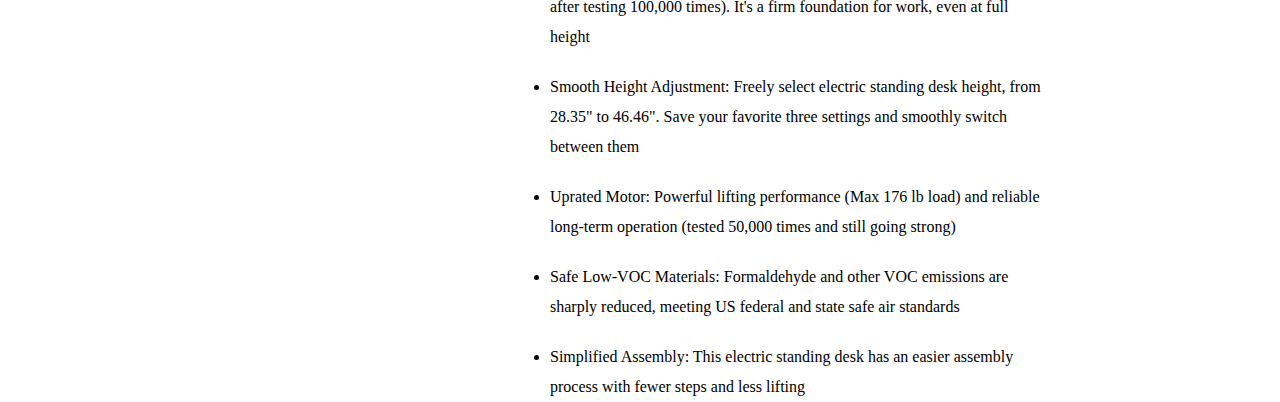
<file: DetailProduct_4.html>
<!DOCTYPE html>
<html lang="en">
<head>
    <meta charset="UTF-8">
    <meta name="viewport" content="width=device-width, initial-scale=1.0">
    <title>Detail Product Page</title>
    <link href="https://fonts.googleapis.com/css2?family=Raleway:wght@100;300&display=swap" rel="stylesheet">
    
    <link rel="stylesheet" href="https://cdnjs.cloudflare.com/ajax/libs/font-awesome/6.5.1/css/all.min.css" integrity="sha512-DTOQO9RWCH3ppGqcWaEA1BIZOC6xxalwEsw9c2QQeAIftl+Vegovlnee1c9QX4TctnWMn13TZye+giMm8e2LwA==" crossorigin="anonymous" referrerpolicy="no-referrer" />
    <link rel="stylesheet" href="./style.css">
</head>
<body>
    <div class="navbar">

        <nav class="logo">
            <img src="./ppimage/c1.png" alt="" class="logo-img">
            <p class="logo-text">Standing Desk Company</p>
        </nav>

        <nav class="left-bar">
            <ul>
               <li><a href="./index.html" class="list" > Home</a></li>

               <li class="nav-link services">
                    <a href="Risingdesk.html" class="list"> Rising Desk</a>
                    <ul class="dropdown">
                        <li class="drop-li"><a href="#" class="menu">Adjustable</a></li>
                        <li class="drop-li"><a href="#" class="menu">Converter</a></li>
                        <li class="drop-li"><a href="#" class="menu">Electric</a></li>
                    </ul>
                </li>

               <li class="nav-link services">
                    <a href="./Health-Benefit.html" class="list"> Health Benefits</a>
                    <ul class="dropdown down">
                        <li class="drop-li"><a href="#" class="menu">Increase Energy</a></li>
                        <li class="drop-li"><a href="#" class="menu">Reduce Back pain</a></li>
                        <li class="drop-li"><a href="#" class="menu">Improve Posture</a></li>
                    </ul>
                </li> 
            </ul>
        </nav>

        <nav class="right-bar">
            <ul>

                <li><a href="./contactus.html" class="list"> Contact Us</a></li>
                <li><a href="" class="list full"><i class="fa-solid fa-cart-shopping"></i> Basket</a></li>

            </ul>   

        </nav>
    </div>
    <div class="container">
        <img src="./ppimage/d14.webp" alt="Product Image" class="detail_img">

        <div class="detail_product">
            <a href="./RisingDesk.html" class="back"><i class="fa-solid fa-arrow-left-long"></i> Back to the result</a>
            <p class="detail_text">ErGear Height Adjustable Electric Standing Desk, 48 x 24 Inches Sit Stand up Desk, Memory Computer Home Office Desk (White)</p> 
            <a href="./RisingDesk.html" class="detail_link"> Visit the Standing Desk Store</a>
            <p class="rating"> 4.7
                <i class="fa-solid fa-star star"></i>
                <i class="fa-solid fa-star star"></i>
                <i class="fa-solid fa-star star"></i>
                <i class="fa-solid fa-star star"></i>
                <i class="fa-solid fa-star star"></i>
                <!-- <i class="fa-regular fa-star stared"></i> -->
            </p><br>
            <hr>

            <div class="brand_text">
                <table class="table_product">
                    <tr class="row">
                        <td>
                            <span class="brand">Brand</span>
                        </td>
    
                        <td>
                            <span class="brand_detail">ErGear</span>
                        </td>
                    </tr>
                    <tr class="row">
                        <td>
                            <span class="brand">Product Diemensions</span>
                            
                        </td>
    
                        <td>
                            <span class="brand_detail">9.45"D x 18.9"W x 11.16"H</span>
                        </td>
                    </tr>

                    <tr class="row">
                        <td><span class="brand">Color</span></td>
                        <td class="brand_detail">Whitek</td>
                    </tr>

                    <tr class="row">
                        <td><span class="brand">Style</span></td>
                        <td class="brand_detail">Modern</td>
                    </tr>

                    <tr class="row">
                        <td><span class="brand">Base Material</span></td>
                        <td class="brand_detail">Alloy Steel</td>
                    </tr>

                    <tr class="row">
                        <td><span class="brand">Finish Type</span></td>
                        <td class="brand_detail"> Steel</td>
                    </tr>

                    <tr class="row">
                        <td><span class="brand">Special </span></td>
                        <td class="brand_detail">Sit and standing desk</td>
                    </tr>

                    <tr class="row">
                        <td><span class="brand">Feature </span></td>
                        <td class="brand_detail"></td>
                    </tr>

                    


                    <tr class="row">
                        <td><span class="brand">Room Type</span></td>
                        <td class="brand_detail">Office, Gaming Room, </td>
                    </tr>

                    <tr class="row">
                        <td><span class="brand"></span></td>
                        <td class="brand_detail">Bedroom, Living Room</td>
                    </tr>


                    <tr class="row">
                        <td><span class="brand">Recommended</span></td>
                        <td class="brand_detail"> Drafting, Working,</td>
                    </tr>

                    <tr class="row">
                        <td><span class="brand">Uses For Product</span></td>
                        <td class="brand_detail">Writing, Gaming</td>
                    </tr>

                    <tr class="row">
                        <td><span class="brand">Mounting Type</span></td>
                        <td class="brand_detail">Floor Mount</td>
                    </tr>
                </table>

            </div>
            <hr>
            <div class="about_container">
                <h3>About this item</h3>
                <ul class="about_list">
                    <li class="about_text">
                        Outstanding Stability: This electric standing desk has a sturdy solid steel frame with aerospace-grade lifting column connectors (still stable & secure after testing 100,000 times). It's a firm foundation for work, even at full height
                    </li>
                    <li class="about_text">
                        Smooth Height Adjustment: Freely select electric standing desk height, from 28.35" to 46.46". Save your favorite three settings and smoothly switch between them
                    </li>

                    <li class="about_text">
                        Uprated Motor: Powerful lifting performance (Max 176 lb load) and reliable long-term operation (tested 50,000 times and still going strong)
                    </li>

                    <li class="about_text">
                        Safe Low-VOC Materials: Formaldehyde and other VOC emissions are sharply reduced, meeting US federal and state safe air standards

                    </li>

                    <li class="about_text">
                        Simplified Assembly: This electric standing desk has an easier assembly process with fewer steps and less lifting
                    </li>


                </ul>
            </div>
        </div>

        <div class="deli_container">

            <div class="deli_subcontainer">
                <h4 class="deli_text">
                    Enjoy Fast, free delivery, exclusive deals, and award-winning movies & TV shows with Prime
                </h4>
                <p class="deli_save">
                    Start saving today with <b>fast,  free delivery</b> 
                </p> 

            </div>

            <div class="price_container">
                <h3 class="price_detail">
                    <sup>$</sup>159<sup>28</sup>
                </h3>
                <p class="deli_time">
                    <span class="monday"> FREE delivery</span> <b>Sunday, February 4</b>  Or fasted delivery <b>Thursday, February 1</b>
                    Order within <span class="time"> 1 hr 56 mins</span> 
                </p>

                <h2 class="instock">In Stock</h2>

                <select>
                    <option value="empty">Quantity : 1</option>
                    <option value="empty">Quantity : 2</option>
                    <option value="empty">Quantity : 3</option>
                    <option value="empty">Quantity : 4</option>
                    <option value="empty">Quantity : 5</option>
                    <option value="empty">Quantity : 6</option>
                    <option value="empty">Quantity : 7</option>
                </select>

                <a href="" class="cart_link">
                    <button class="addtocart">Add to Cart</button>
                </a>

                <table class="price_table">
                    <tr>
                        <td>
                            <span class="deli">Ships from</span>
                        </td>
    
                        <td>
                            <span class="detail">SDC.com</span>
                        </td>
                    </tr>

                    <tr>
                        <td>
                            <span class="deli">Sold by</span>
                        </td>
    
                        <td>
                            <span class="detail">Ergear Direct</span>
                        </td>
                    </tr>

                    <tr>
                        <td>
                            <span class="deli">Returns</span>
                            
                        </td>
    
                        <td>
                            <span class="detail_1"> Eligible for</span>

                        </td>       
                        
                    </tr>

                    <tr>
                        <td>
                            <span class="deli"></span>
                            
                        </td>
    
                        <td>
                            <span class="detail_1"> Return, </span>

                        </td>       
                        
                    </tr>

                    <tr>
                        <td>
                            <span class="deli"></span>
                            
                        </td>
    
                        <td>
                            <span class="detail_1"> Refund or</span>

                        </td> 
                    </tr>

                    <tr>
                        <td>
                            <span class="deli"></span>
                            
                        </td>
    
                        <td>
                            <span class="detail_1"> Replacement</span>

                        </td> 
                    </tr>

                    <tr>
                        <td>
                            <span class="deli"></span>
                            
                        </td>
    
                        <td>
                            <span class="detail_1"> within 30 days</span>

                        </td> 
                    </tr>

                    <tr>
                        <td>
                            <span class="deli"></span>
                            
                        </td>
    
                        <td>
                            <span class="detail_1">of receipt</span>

                        </td> 
                    </tr>

                    <tr>
                        <td>
                            <span class="deli">Support</span>
                            
                        </td>
    
                        <td>
                            <span class="detail_1">Product</span>

                        </td> 
                    </tr>

                    <tr>
                        <td>
                            <span class="deli"></span>
                            
                        </td>
    
                        <td>
                            <span class="detail_1">support</span>

                        </td> 
                    </tr>

                    <tr>
                        <td>
                            <span class="deli"></span>
                            
                        </td>
    
                        <td>
                            <span class="detail_1">included</span>

                        </td> 
                    </tr>

                </table>
            </div>
        </div>

       

    </div>
    

    
</body>
</html>
</file>
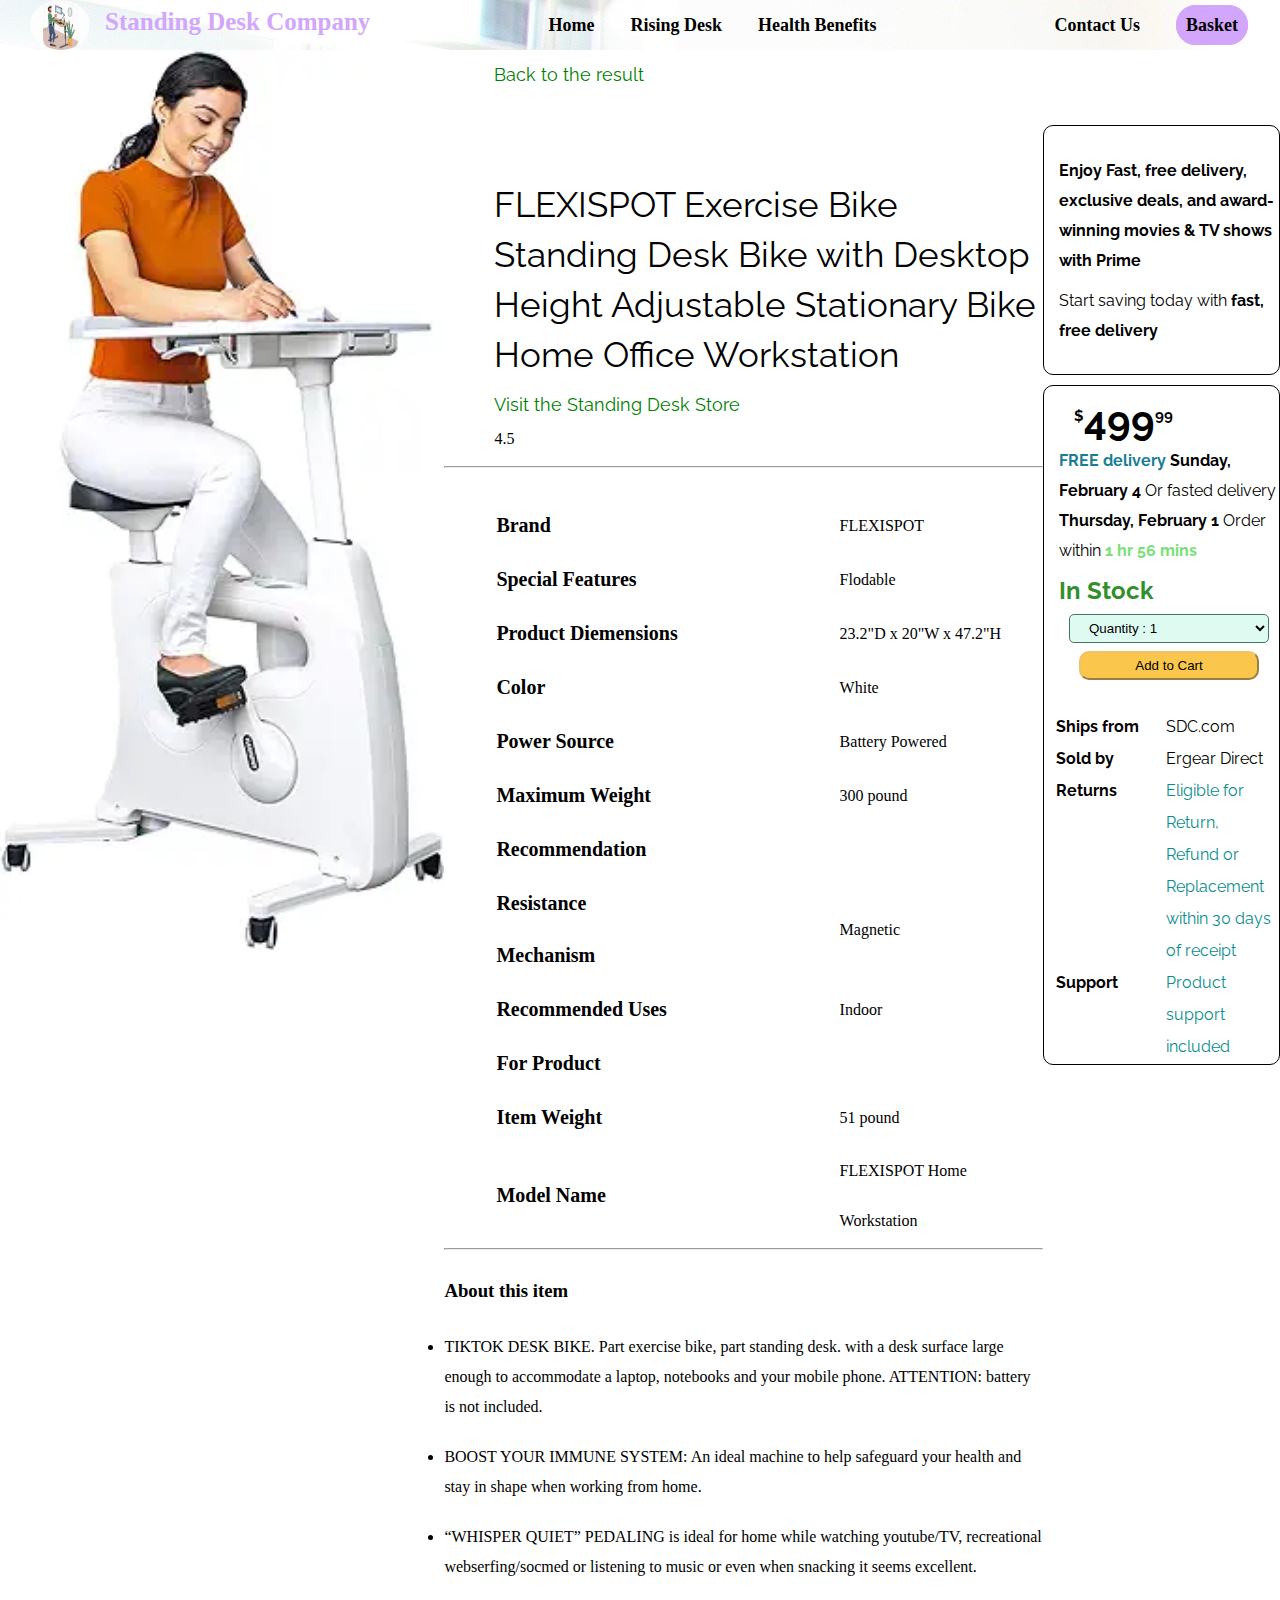
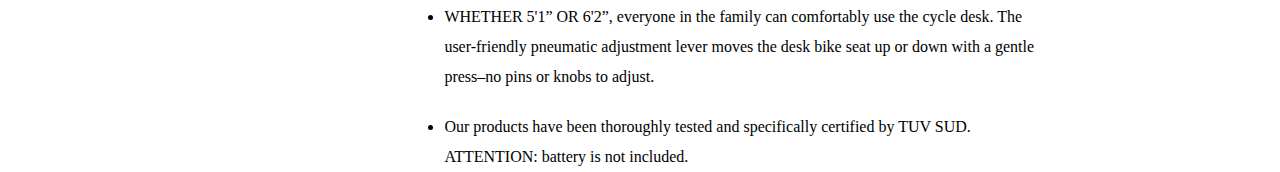
<file: DetailProduct_5.html>
<!DOCTYPE html>
<html lang="en">
<head>
    <meta charset="UTF-8">
    <meta name="viewport" content="width=device-width, initial-scale=1.0">
    <title>Detail Product Page</title>
    <link href="https://fonts.googleapis.com/css2?family=Raleway:wght@100;300&display=swap" rel="stylesheet">
    
    <link rel="stylesheet" href="https://cdnjs.cloudflare.com/ajax/libs/font-awesome/6.5.1/css/all.min.css" integrity="sha512-DTOQO9RWCH3ppGqcWaEA1BIZOC6xxalwEsw9c2QQeAIftl+Vegovlnee1c9QX4TctnWMn13TZye+giMm8e2LwA==" crossorigin="anonymous" referrerpolicy="no-referrer" />
    <link rel="stylesheet" href="./style.css">
</head>
<body>
    <div class="navbar">

        <nav class="logo">
            <img src="./ppimage/c1.png" alt="" class="logo-img">
            <p class="logo-text">Standing Desk Company</p>
        </nav>

        <nav class="left-bar">
            <ul>
               <li><a href="./index.html" class="list" > Home</a></li>

               <li class="nav-link services">
                    <a href="Risingdesk.html" class="list"> Rising Desk</a>
                    <ul class="dropdown">
                        <li class="drop-li"><a href="#" class="menu">Adjustable</a></li>
                        <li class="drop-li"><a href="#" class="menu">Converter</a></li>
                        <li class="drop-li"><a href="#" class="menu">Electric</a></li>
                    </ul>
                </li>

               <li class="nav-link services">
                    <a href="./Health-Benefit.html" class="list"> Health Benefits</a>
                    <ul class="dropdown down">
                        <li class="drop-li"><a href="#" class="menu">Increase Energy</a></li>
                        <li class="drop-li"><a href="#" class="menu">Reduce Back pain</a></li>
                        <li class="drop-li"><a href="#" class="menu">Improve Posture</a></li>
                    </ul>
                </li> 
            </ul>
        </nav>

        <nav class="right-bar">
            <ul>

                <li><a href="./contactus.html" class="list"> Contact Us</a></li>
                <li><a href="" class="list full"><i class="fa-solid fa-cart-shopping"></i> Basket</a></li>

            </ul>   

        </nav>
    </div>
    <div class="container">
        <img src="./ppimage/d12.webp" alt="Product Image" class="detail_img">

        <div class="detail_product">
            <a href="./RisingDesk.html" class="back"><i class="fa-solid fa-arrow-left-long"></i> Back to the result</a>
            <p class="detail_text">FLEXISPOT Exercise Bike Standing Desk Bike with Desktop Height Adjustable Stationary Bike Home Office Workstation</p> 
            <a href="./RisingDesk.html" class="detail_link"> Visit the Standing Desk Store</a>
            <p class="rating"> 4.5
                <i class="fa-solid fa-star star"></i>
                <i class="fa-solid fa-star star"></i>
                <i class="fa-solid fa-star star"></i>
                <i class="fa-solid fa-star star"></i>
                <!-- <i class="fa-solid fa-star star"></i> -->
                <i class="fa-regular fa-star stared"></i>
            </p><br>
            <hr>

            <div class="brand_text">
                <table class="table_product">
                    <tr class="row">
                        <td>
                            <span class="brand">Brand</span>
                        </td>
    
                        <td>
                            <span class="brand_detail">FLEXISPOT</span>
                        </td>
                    </tr>

                    <tr class="row">
                        <td><span class="brand">Special Features</span></td>
                        <td class="brand_detail">Flodable</td>
                    </tr>

                    <tr class="row">
                        <td>
                            <span class="brand">Product Diemensions</span>
                            
                        </td>
    
                        <td>
                            <span class="brand_detail">23.2"D x 20"W x 47.2"H</span>
                        </td>
                    </tr>

                    <tr class="row">
                        <td><span class="brand">Color</span></td>
                        <td class="brand_detail">White</td>
                    </tr>

                    <tr class="row">
                        <td><span class="brand">Power Source</span></td>
                        <td class="brand_detail">Battery Powered</td>
                    </tr>

                    <tr class="row">
                        <td><span class="brand">Maximum Weight</span></td>
                        <td class="brand_detail">300 pound</td>
                    </tr>

                    <tr class="row">
                        <td><span class="brand">Recommendation</span></td>
                        <td class="brand_detail"></td>
                    </tr>

                    <tr class="row">
                        <td><span class="brand">Resistance Mechanism</span></td>
                        <td class="brand_detail"> Magnetic</td>
                    </tr>

                    <tr class="row">
                        <td><span class="brand">Recommended Uses</span></td>
                        <td class="brand_detail">Indoor</td>
                    </tr>

                    <tr class="row">
                        <td><span class="brand">For Product</span></td>
                        <td class="brand_detail"></td>
                    </tr>

                    <tr class="row">
                        <td><span class="brand">Item Weight</span></td>
                        <td class="brand_detail">51 pound</td>
                    </tr>

                    <tr class="row">
                        <td><span class="brand">Model Name</span></td>
                        <td class="brand_detail">FLEXISPOT Home Workstation</td>
                    </tr>

                </table>

            </div>
            <hr>
            <div class="about_container">
                <h3>About this item</h3>
                <ul class="about_list">
                    <li class="about_text">
                        TIKTOK DESK BIKE. Part exercise bike, part standing desk. with a desk surface large enough to accommodate a laptop, notebooks and your mobile phone. ATTENTION: battery is not included.
                    </li>
                    <li class="about_text">
                        BOOST YOUR IMMUNE SYSTEM: An ideal machine to help safeguard your health and stay in shape when working from home.
                    </li>

                    <li class="about_text">
                        “WHISPER QUIET” PEDALING is ideal for home while watching youtube/TV, recreational webserfing/socmed or listening to music or even when snacking it seems excellent.
                    </li>

                    <li class="about_text">
                        WHETHER 5'1” OR 6'2”, everyone in the family can comfortably use the cycle desk. The user-friendly pneumatic adjustment lever moves the desk bike seat up or down with a gentle press–no pins or knobs to adjust.

                    </li>

                    <li class="about_text">
                        Our products have been thoroughly tested and specifically certified by TUV SUD. ATTENTION: battery is not included.

                    </li>


                </ul>
            </div>
        </div>

        <div class="deli_container">

            <div class="deli_subcontainer">
                <h4 class="deli_text">
                    Enjoy Fast, free delivery, exclusive deals, and award-winning movies & TV shows with Prime
                </h4>
                <p class="deli_save">
                    Start saving today with <b>fast,  free delivery</b> 
                </p> 

            </div>

            <div class="price_container">
                <h3 class="price_detail">
                    <sup>$</sup>499<sup>99</sup>
                </h3>
                <p class="deli_time">
                    <span class="monday"> FREE delivery</span> <b>Sunday, February 4</b>  Or fasted delivery <b>Thursday, February 1</b>
                    Order within <span class="time"> 1 hr 56 mins</span> 
                </p>

                <h2 class="instock">In Stock</h2>

                <select>
                    <option value="empty">Quantity : 1</option>
                    <option value="empty">Quantity : 2</option>
                    <option value="empty">Quantity : 3</option>
                    <option value="empty">Quantity : 4</option>
                    <option value="empty">Quantity : 5</option>
                    <option value="empty">Quantity : 6</option>
                    <option value="empty">Quantity : 7</option>
                </select>

                <a href="" class="cart_link">
                    <button class="addtocart">Add to Cart</button>
                </a>

                <table class="price_table">
                    <tr>
                        <td>
                            <span class="deli">Ships from</span>
                        </td>
    
                        <td>
                            <span class="detail">SDC.com</span>
                        </td>
                    </tr>

                    <tr>
                        <td>
                            <span class="deli">Sold by</span>
                        </td>
    
                        <td>
                            <span class="detail">Ergear Direct</span>
                        </td>
                    </tr>

                    <tr>
                        <td>
                            <span class="deli">Returns</span>
                            
                        </td>
    
                        <td>
                            <span class="detail_1"> Eligible for</span>

                        </td>       
                        
                    </tr>

                    <tr>
                        <td>
                            <span class="deli"></span>
                            
                        </td>
    
                        <td>
                            <span class="detail_1"> Return, </span>

                        </td>       
                        
                    </tr>

                    <tr>
                        <td>
                            <span class="deli"></span>
                            
                        </td>
    
                        <td>
                            <span class="detail_1"> Refund or</span>

                        </td> 
                    </tr>

                    <tr>
                        <td>
                            <span class="deli"></span>
                            
                        </td>
    
                        <td>
                            <span class="detail_1"> Replacement</span>

                        </td> 
                    </tr>

                    <tr>
                        <td>
                            <span class="deli"></span>
                            
                        </td>
    
                        <td>
                            <span class="detail_1"> within 30 days</span>

                        </td> 
                    </tr>

                    <tr>
                        <td>
                            <span class="deli"></span>
                            
                        </td>
    
                        <td>
                            <span class="detail_1">of receipt</span>

                        </td> 
                    </tr>

                    <tr>
                        <td>
                            <span class="deli">Support</span>
                            
                        </td>
    
                        <td>
                            <span class="detail_1">Product</span>

                        </td> 
                    </tr>

                    <tr>
                        <td>
                            <span class="deli"></span>
                            
                        </td>
    
                        <td>
                            <span class="detail_1">support</span>

                        </td> 
                    </tr>

                    <tr>
                        <td>
                            <span class="deli"></span>
                            
                        </td>
    
                        <td>
                            <span class="detail_1">included</span>

                        </td> 
                    </tr>

                </table>
            </div>
        </div>

       

    </div>
    

    
</body>
</html>
</file>
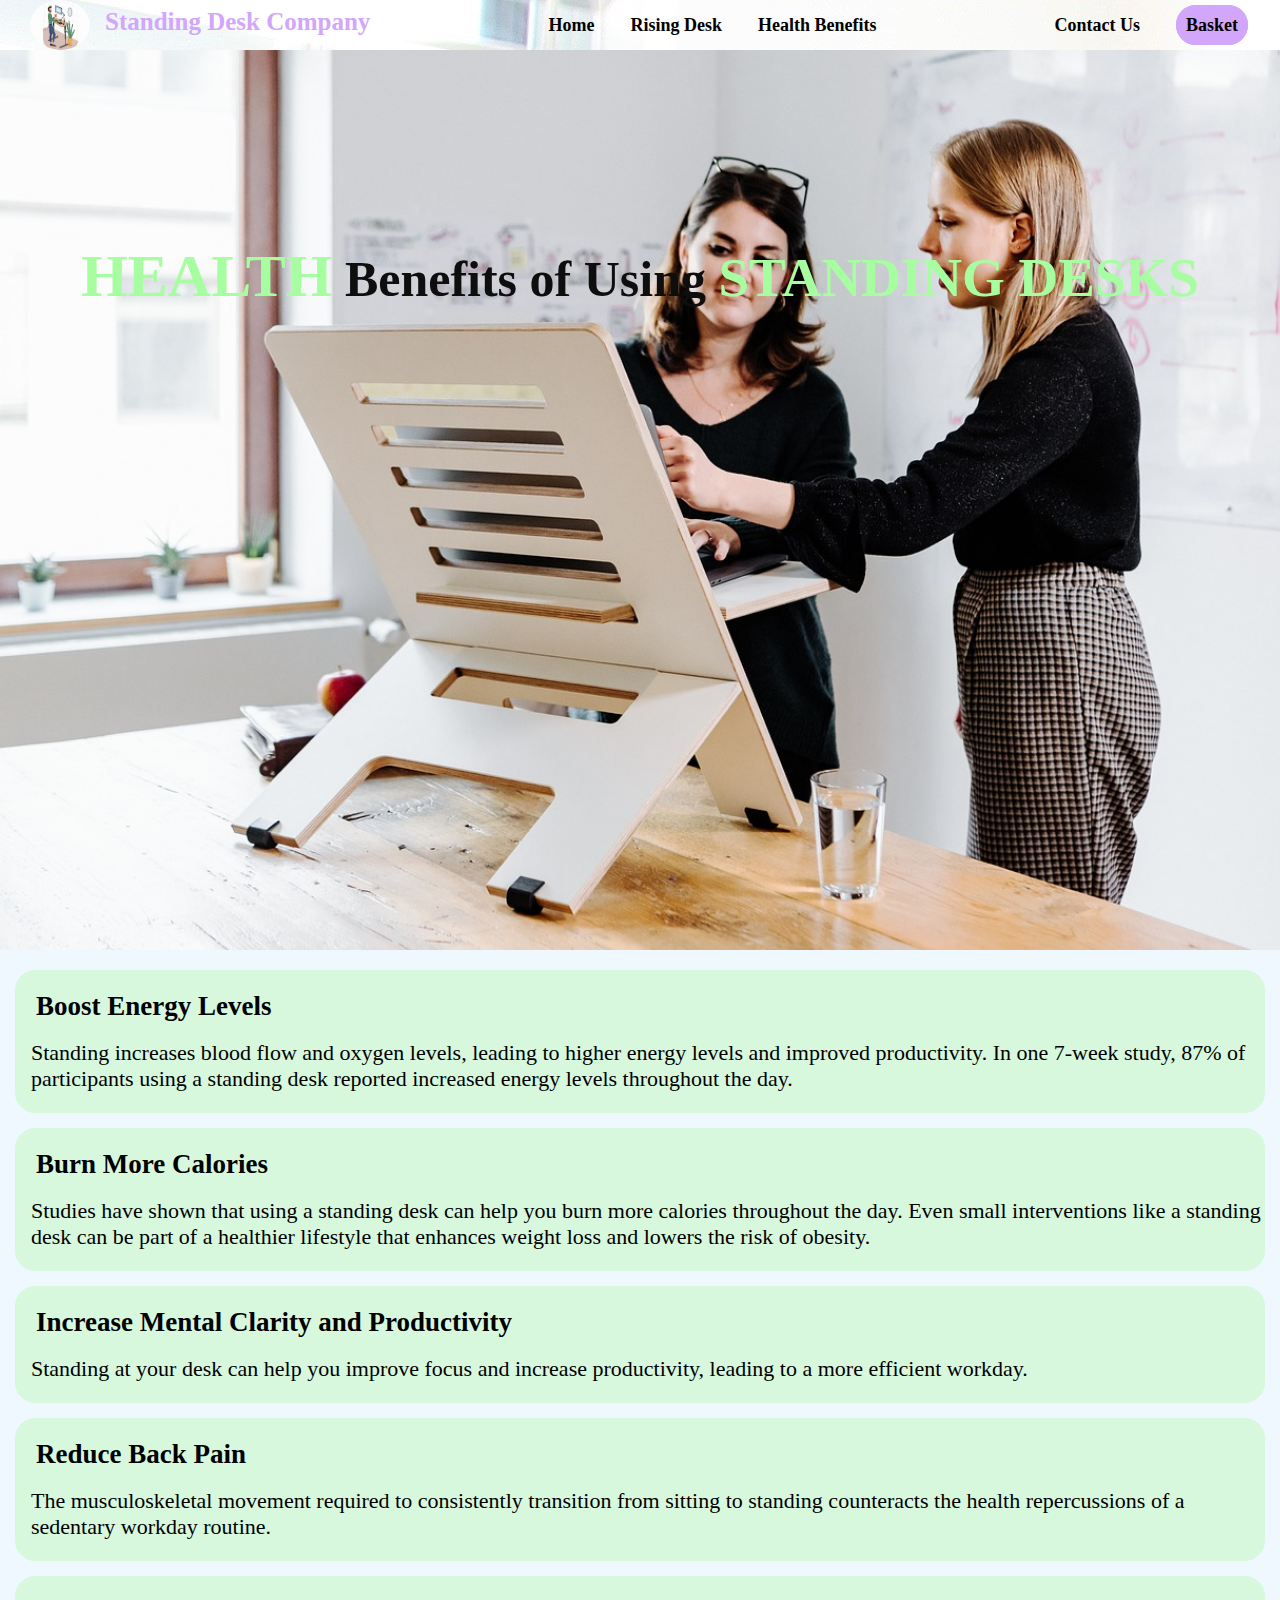
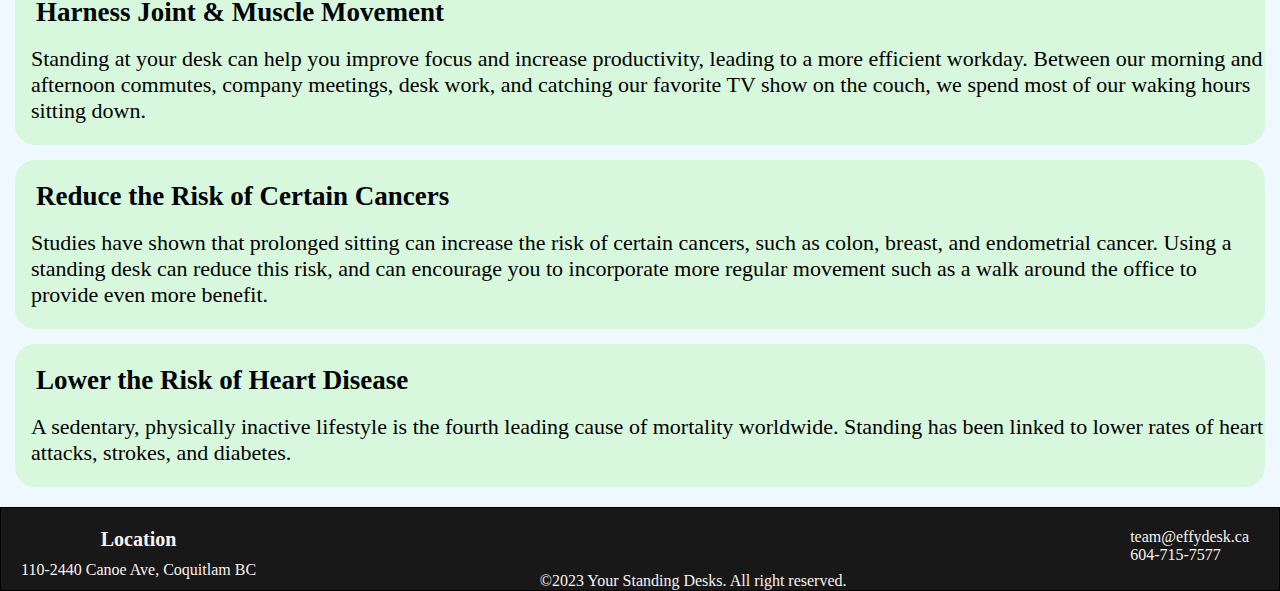
<file: Health-Benefit.html>
<!DOCTYPE html>
<html lang="en">
<head>
    <meta charset="UTF-8">
    <meta name="viewport" content="width=device-width, initial-scale=1.0">
    <title>Health Benefits of Standing Desks</title>
    <link rel="stylesheet" href="./style.css">
    <link rel="stylesheet" href="https://cdnjs.cloudflare.com/ajax/libs/font-awesome/6.5.1/css/all.min.css" integrity="sha512-DTOQO9RWCH3ppGqcWaEA1BIZOC6xxalwEsw9c2QQeAIftl+Vegovlnee1c9QX4TctnWMn13TZye+giMm8e2LwA==" crossorigin="anonymous" referrerpolicy="no-referrer" />

</head>
<body>

    <div class="navbar">

        <nav class="logo">
            <img src="./ppimage/c1.png" alt="" class="logo-img">
            <p class="logo-text">Standing Desk Company</p>
        </nav>

        <nav class="left-bar">
            <ul>
               <li><a href="index.html" class="list" > Home</a></li>

               <li class="nav-link services">
                    <a href="Risingdesk.html" class="list"> Rising Desk</a>
                    <ul class="dropdown">
                        <li class="drop-li"><a href="#" class="menu">Adjustable</a></li>
                        <li class="drop-li"><a href="#" class="menu">Converter</a></li>
                        <li class="drop-li"><a href="#" class="menu">Electric</a></li>
                    </ul>
                </li>

               <li class="nav-link services">
                    <a href="./Health-Benefit.html" class="list"> Health Benefits</a>
                    <ul class="dropdown down">
                        <li class="drop-li"><a href="#" class="menu">Increase Energy</a></li>
                        <li class="drop-li"><a href="#" class="menu">Reduce Back pain</a></li>
                        <li class="drop-li"><a href="#" class="menu">Improve Posture</a></li>
                    </ul>
                </li> 
            </ul>
        </nav>

        <nav class="right-bar">
            <ul>

                <li><a href="./contactus.html" class="list"> Contact Us</a></li>
                <li><a href="" class="list full"><i class="fa-solid fa-cart-shopping"></i> Basket</a></li>

            </ul>   

        </nav>
    </div>

    <div class="health-1">
        <h1 class="benefit-head"><span class="st-desk-1">Health</span> Benefits of Using <span class="st-desk">Standing Desks</span></h1>
    </div>

    <div class="health-benefit-1">

        
        
        <div class="health-text-1">
            <h3 class="health-head"> Boost Energy Levels</h3>
            <p class="benefits-text-1">Standing increases blood flow and oxygen levels, leading to higher energy levels and improved productivity. In one 7-week study, 87% of participants using a standing desk reported increased energy levels throughout the day.</p>

        </div>

        <div class="health-text-1">
            <h3 class="health-head"> Burn More Calories</h3>
            <p class="benefits-text-1">Studies have shown that using a standing desk can help you burn more calories throughout the day. Even small interventions like a standing desk can be part of a healthier lifestyle that enhances weight loss and lowers the risk of obesity.</p>

        </div>

        <div class="health-text-1">
            <h3 class="health-head"> Increase Mental Clarity and Productivity</h3>
            <p class="benefits-text-1">Standing at your desk can help you improve focus and increase productivity, leading to a more efficient workday.</p>

        </div>  

        <div class="health-text-1">
            <h3 class="health-head"> Reduce Back Pain</h3>
            <p class="benefits-text-1">The musculoskeletal movement required to consistently transition from sitting to standing counteracts the health repercussions of a sedentary workday routine.</p>

        </div> 

        <div class="health-text-1">
            <h3 class="health-head"> Harness Joint & Muscle Movement</h3>
            <p class="benefits-text-1">
                Standing at your desk can help you improve focus and increase productivity, leading to a more efficient workday.
                Between our morning and afternoon commutes, company meetings, desk work, and catching our favorite TV show on the couch, we spend most of our waking hours sitting down.
            </p>

        </div> 
        
        <div class="health-text-1">
            <h3 class="health-head"> Reduce the Risk of Certain Cancers</h3>
            <p class="benefits-text-1">Studies have shown that prolonged sitting can increase the risk of certain cancers, such as colon, breast, and endometrial cancer. Using a standing desk can reduce this risk, and can encourage you to incorporate more regular movement such as a walk around the office to provide even more benefit.</p>

        </div>
        
        <div class="health-text-1">
            <h3 class="health-head">Lower the Risk of Heart Disease</h3>
            <p class="benefits-text-1">A sedentary, physically inactive lifestyle is the fourth leading cause of mortality worldwide. Standing has been linked to lower rates of heart attacks, strokes, and diabetes.</p>

        </div>


    </div>

    <footer>
        <div class="location">
            <h4 class="location-header">Location</h4>
            <p class="location-text"> 110-2440 Canoe Ave, Coquitlam BC</p>
        </div>

        <div class="reserved">&copy;2023 Your Standing Desks. All right reserved.</div>

        <div class="address">

            <p class="gmail"> team@effydesk.ca</p>
            <p class="phone"> 604-715-7577</p>

        </div>
    </footer>
    
</body>
</html>
</file>
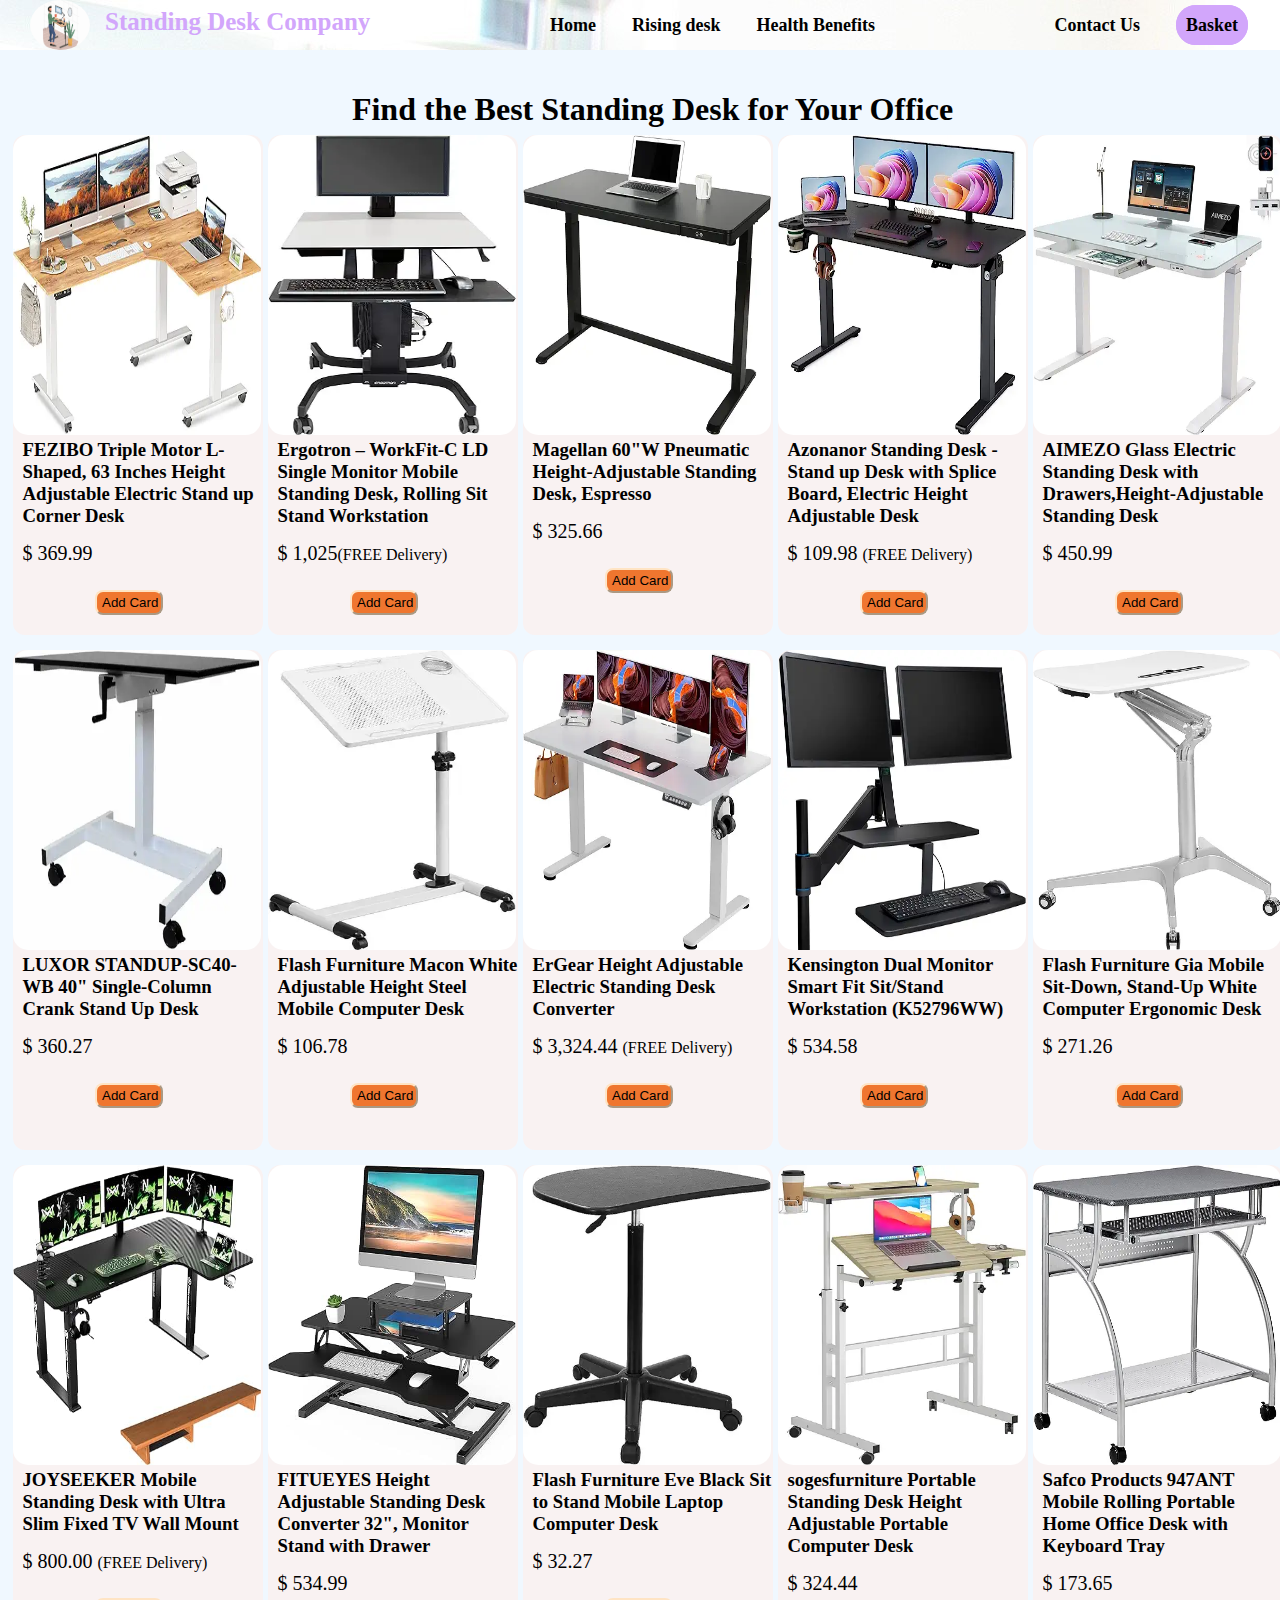
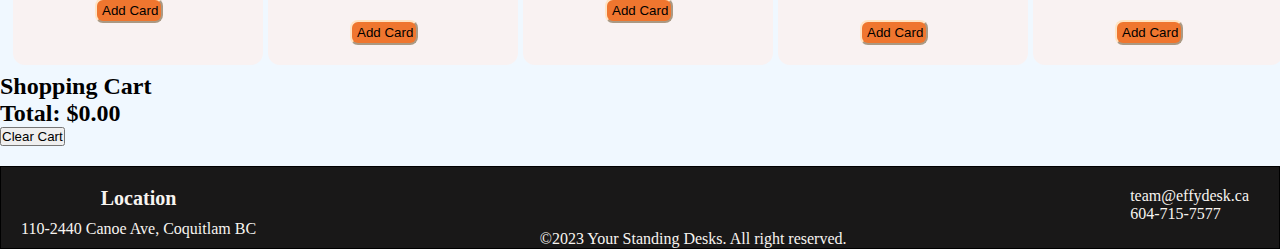
<file: Risingdesk.html>
<!DOCTYPE html>
<html lang="en">
<head>
    <meta charset="UTF-8">
    <meta name="viewport" content="width=device-width, initial-scale=1.0">
    <title>Rising desk Page</title>
    <link rel="stylesheet" href="style.css">
    <link rel="stylesheet" href="https://cdnjs.cloudflare.com/ajax/libs/font-awesome/6.5.1/css/all.min.css" integrity="sha512-DTOQO9RWCH3ppGqcWaEA1BIZOC6xxalwEsw9c2QQeAIftl+Vegovlnee1c9QX4TctnWMn13TZye+giMm8e2LwA==" crossorigin="anonymous" referrerpolicy="no-referrer" />
</head>
<body>

    <div class="navbar">

        <nav class="logo">
            <img src="./ppimage/c1.png" alt="" class="logo-img">
            <p class="logo-text">Standing Desk Company</p>
        </nav>

        <nav class="left-bar">
            <ul>
               <li><a href="index.html" class="list" > Home</a></li>

               <li class="nav-link services">
                    <a href="Risingdesk.html" class="list"> Rising desk</a>
                    <ul class="dropdown">
                        <li class="drop-li"><a href="#" class="menu">Adjustable</a></li>
                        <li class="drop-li"><a href="#" class="menu">Converter</a></li>
                        <li class="drop-li"><a href="#" class="menu">Electric</a></li>
                    </ul>
                </li>

               <li class="nav-link services">
                    <a href="./Health-Benefit.html" class="list"> Health Benefits</a>
                    <ul class="dropdown down">
                        <li class="drop-li"><a href="#" class="menu">Increase Energy</a></li>
                        <li class="drop-li"><a href="#" class="menu">Reduce Back pain</a></li>
                        <li class="drop-li"><a href="#" class="menu">Improve Posture</a></li>
                    </ul>
                </li> 
            </ul>
        </nav>

        <nav class="right-bar">
            <ul>

                <li><a href="./contactus.html" class="list"> Contact Us</a></li>
                <li><a href="" class="list full"><i class="fa-solid fa-cart-shopping"></i> Basket</a></li>

            </ul>   

        </nav>
    </div>

    <div class="standing-header">

        <div class="standing-title">
            <div class="standing-text">

                <h1 class="standing-head">Find the Best Standing Desk for Your Office</h1>
    
            </div>
        </div>      
    </div>

    
    <section class="special">
    
        <div class="rising-products">

            <div class="pro">
                <div class="desk" data-id="1" data-name="Product 1" data-price="369.99.00" >
                    <img src="./ppimage/Rising/r6.webp" alt="offer image 1" class="offer2">
                    <h3 class="product-text">FEZIBO Triple Motor L-Shaped, 63 Inches Height Adjustable Electric Stand up Corner Desk</h3>
                    <p class="price-text">$  369.99 </p>
                    <button onclick="addToCart(this)"class="rising-detatil-btn">
                        <a href="#" class="detail-products">Add Card</a>
                    </button>
    
                </div>

            </div>

            <div class="pro">
                <div class="desk" data-id="1" data-name="Product 2" data-price="1025" >
                    <img src="./ppimage/Rising/r9.webp" alt="offer image 1" class="offer2">
                    <h3 class="product-text">Ergotron – WorkFit-C LD Single Monitor Mobile Standing Desk, Rolling Sit Stand Workstation </h3>
                    <p class="price-text">$  1,025<span class="bold">(FREE Delivery)</span></p>
                    <button onclick="addToCart(this)" class="rising-detatil-btn">
                        <a href="#" class="detail-products">Add Card</a>
                    </button>
    
                </div>

            </div>

            <div class="pro">
                <div class="desk" data-id="1" data-name="Product 3" data-price="325.66">
                    <img src="./ppimage/d10.webp" alt="offer image 1" class="offer2">
                    <h3 class="product-text">Magellan 60"W Pneumatic Height-Adjustable Standing Desk, Espresso</h3>
                    <p class="price-text">$  325.66 </p>
                    <button onclick="addToCart(this)"class="rising-detatil-btn">
                        <a href="#" class="detail-products">Add Card</a>
                    </button>
    
                </div>

            </div>

            <div class="pro">
                <div class="desk" data-id="1" data-name="Product 4" data-price="109.98">
                    <img src="./ppimage/Rising/r7.webp" alt="offer image 1" class="offer2">
                    <h3 class="product-text">Azonanor Standing Desk - Stand up Desk with Splice Board, Electric Height Adjustable Desk</h3>
                    <p class="price-text">$  109.98 <span class="bold">(FREE Delivery)</span></p>
                    <button onclick="addToCart(this)" class="rising-detatil-btn">
                        <a href="#" class="detail-products">Add Card</a>
                    </button>
    
                </div>

            </div>

            <div class="pro">
                
                <div class="desk" data-id="1" data-name="Product 5" data-price="450.99">

                    <img src="./ppimage/d9.webp" alt="offer image 1" class="offer2">
                    <h3 class="product-text">AIMEZO Glass Electric Standing Desk with Drawers,Height-Adjustable Standing Desk</h3>

                    <p class="price-text">$  450.99</p>
                    <button onclick="addToCart(this)" class="rising-detatil-btn">
                        <a href="#" class="detail-products">Add Card</a>
                    </button>
                </div>

            </div>

            <div class="pro">
                <div class="desk" data-id="1" data-name="Product 6" data-price="360.27">

                    <img src="./ppimage/Rising/r10.webp" alt="offer image 1" class="offer2">
                    <h3 class="product-text">LUXOR STANDUP-SC40-WB 40" Single-Column Crank Stand Up Desk</h3>
    
                    <p class="price-text">$  360.27</p>
                    <button onclick="addToCart(this)" class="rising-detatil-btn">
                        <a href="#" class="detail-products">Add Card</a>
                    </button>
                </div>

            </div>

            <div class="pro">
                <div class="desk" data-id="1" data-name="Product 7" data-price="106.78">

                    <img src="./ppimage/Rising/r12.webp" alt="offer image 1" class="offer2">
                    <h3 class="product-text">Flash Furniture Macon White Adjustable Height Steel Mobile Computer Desk</h3>
                    <p class="price-text">$  106.78 </p>
                    <button onclick="addToCart(this)"class="rising-detatil-btn">
                        <a href="#" class="detail-products">Add Card</a>
                    </button>
    
                </div>

            </div>

            <div class="pro">
                <div class="desk"  data-id="1" data-name="Product 8" data-price="3324.44">

                    <img src="./ppimage/d14.webp" alt="offer image 1" class="offer2">
                    <h3 class="product-text">ErGear Height Adjustable Electric Standing Desk Converter</h3>
                    <p class="price-text">$  3,324.44 <span class="bold">(FREE Delivery)</span></p>
                    <button onclick="addToCart(this)"class="rising-detatil-btn">
                        <a href="#" class="detail-products">Add Card</a>
                    </button>
    
                </div>

            </div>

            <div class="pro">
                <div class="desk" data-id="1" data-name="Product 9" data-price="534.58">

                    <img src="./ppimage/Rising/r11.webp" alt="offer image 1" class="offer2">
                    <h3 class="product-text">Kensington Dual Monitor Smart Fit Sit/Stand Workstation (K52796WW)</h3>
                    <p class="price-text">$  534.58 </span></p>
                    <button onclick="addToCart(this)"class="rising-detatil-btn">
                        <a href="#" class="detail-products">Add Card</a>
                    </button>
    
                </div>

            </div>

            <div class="pro">
                <div class="desk" data-id="1" data-name="Product 10" data-price="271.26">

                    <img src="./ppimage/Rising/r13.webp" alt="offer image 1" class="offer2">
                    <h3 class="product-text">Flash Furniture Gia Mobile Sit-Down, Stand-Up White Computer Ergonomic Desk </h3>
                    <p class="price-text">$  271.26 </span></p>
                    <button onclick="addToCart(this)"class="rising-detatil-btn">
                        <a href="#" class="detail-products">Add Card</a>
                    </button>
    
                </div>

            </div>

            <div class="pro">
                <div class="desk" data-id="1" data-name="Product 11" data-price="800.00">

                    <img src="./ppimage/d17.jpg" alt="offer image 1" class="offer2">
                    <h3 class="product-text"> JOYSEEKER Mobile Standing Desk
                        with Ultra Slim Fixed TV Wall Mount</h3>
                    <p class="price-text">$  800.00 <span class="bold">(FREE Delivery)</span></p>
                    <button onclick="addToCart(this)"class="rising-detatil-btn">
                        <a href="#" class="detail-products">Add Card</a>
                    </button>
    
                </div>

            </div>

            <div class="pro">
                <div class="desk" data-id="1" data-name="Product 12" data-price="534.99">

                    <img src="./ppimage/d15.jpg" alt="offer image 1" class="offer2">
                    <h3 class="product-text">FITUEYES Height Adjustable Standing Desk Converter 32", Monitor Stand with Drawer
                    </h3>
                    <p class="price-text">$  534.99 </p>
                    <button onclick="addToCart(this)"class="rising-detatil-btn">
                        <a href="#" class="detail-products">Add Card</a>
                    </button>
    
                </div>

            </div>

            <div class="pro">
                <div class="desk" data-id="1" data-name="Product 13" data-price="32.27">

                    <img src="./ppimage/Rising/r14.webp" alt="offer image 1" class="offer2">
                    <h3 class="product-text">Flash Furniture Eve Black Sit to Stand Mobile Laptop Computer Desk
                    </h3>
                    <p class="price-text">$  32.27 </p>
                    <button onclick="addToCart(this)"class="rising-detatil-btn">
                        <a href="#" class="detail-products">Add Card</a>
                    </button>
    
                </div>

            </div>

            <div class="pro">
                
            <div class="desk" data-id="1" data-name="Product 14" data-price="324.44">

                <img src="./ppimage/d13.webp" alt="offer image 1" class="offer2">
                <h3 class="product-text">sogesfurniture Portable Standing Desk Height Adjustable Portable Computer Desk </h3>
                <p class="price-text">$  324.44 </p>
                <button onclick="addToCart(this)"class="rising-detatil-btn">
                    <a href="#" class="detail-products">Add Card</a>
                </button>

            </div>

            </div>

            <div class="pro">
                <div class="desk" data-id="1" data-name="Product 15" data-price="173.65">

                    <img src="./ppimage/Rising/r15.webp" alt="offer image 1" class="offer2">
                    <h3 class="product-text">Safco Products 947ANT Mobile Rolling Portable Home Office Desk with Keyboard Tray </h3>
                    <p class="price-text">$  173.65 </p>
                    <button onclick="addToCart(this)"class="rising-detatil-btn">
                        <a href="# " class="detail-products">Add Card</a>
                    </button>
    
                </div>

            </div> 
        </div>
    </section>

    <h2>Shopping Cart</h2>
    <div class="cart" id="shopping-cart">
        <!-- Cart items go here -->
    </div>
      <!-- Display total amount -->
      <h2 id="total">Total: $0.00</h2>

      <!-- Clear Cart button -->
      <button id="clear-cart" onclick="clearCart(this)">Clear Cart</button>

    <footer>
        <div class="location">
            <h4 class="location-header">Location</h4>
            <p class="location-text"> 110-2440 Canoe Ave, Coquitlam BC</p>
        </div>

        <div class="reserved">&copy;2023 Your Standing Desks. All right reserved.</div>

        <div class="address">

            <p class="gmail"> team@effydesk.ca</p>
            <p class="phone"> 604-715-7577</p>

        </div>
    </footer>

    <script src="script.js"></script>
 
</body>
</html>
</file>
<file: style.css>
*{
    margin: 0;
    padding: 0;
    box-sizing: border-box;
   
}

body{

    margin: 0;
    padding: 0;
    box-sizing: 0;
    /* background-color: rgba(246, 226, 203, 0.9); */
    background-color: aliceblue;
  
    /* font-family: Georgia, 'Times New Roman', Times, serif; */
}

/* For nav bar */
.navbar{

    display: flex;
    flex-wrap: wrap;
    justify-content: space-between;
    /* background-color:#e6a875; */
    background-image: url(./ppimage/cover/contact\ 2.jpg);
    height: 50px;
    

}

/* For Logo */
.logo{
    display: flex;
    flex-wrap: wrap;
    margin-left: 30px;
}

.logo .logo-img{
    width: 60px;
    height: auto;
    border-radius: 100%;
    /* padding-top: 2px; */
    
}

.logo .logo-text{
    padding-top: 8px;
    padding-left: 15px;
    /* color: rgb(231, 121, 37); */
    /* color: rgb(160, 210, 250); */
    color: rgb(210, 166, 251);
    font-weight: bolder;
    font-size: 25px;
    font-family: Georgia, 'Times New Roman', Times, serif;
}

/* For nav elements */
.left-bar ul{

    display: flex;
    flex-wrap: wrap;
    list-style: none;
    justify-content: space-between;
    padding-top: 15px;
    
    
}



.right-bar ul{

    display: flex;
    flex-wrap: wrap;
    list-style: none;
    justify-content: space-between;
    margin-right: 2em;
    padding-top: 15px;

}
/* for Home, standing Desk link */
.list{
    text-decoration: none;
    margin-left: 2em;
    /* color: antiquewhite; */
    color: black;
    /* color: white; */
    font-weight: bold;
    font-size: 18px;
    font-family: Georgia, 'Times New Roman', Times, serif;
   
}

.list:hover, .full{

    background-color: rgb(210, 166, 251);
    border: 1pc solid rgb(210, 166, 251); 
    border-width: 10px;
    border-radius: 2em;
}

/* Rising Desk Dropdown Menu */
.nav-link .dropdown{
    /* background-color:rgb(155, 225, 253,0.1); */
    background-color:rgb(232, 213, 251);
    position: absolute;
    padding: 0.5rem 0rem;
    /* margin: 0.6rem; */
    margin-top: 7px;
    margin-left: 2.5rem; 
    /* color: rgb(234, 222, 222); */
    color: black;
    box-shadow: 0 4px 10px;
    border-radius: 0.5rem;
    font-size: 15px; 
    display: none;
}

.dropdown .drop-li{
    list-style: none;
    height: 100%;
    padding: 0.5rem 1rem;
    font-weight: 900;
    cursor: pointer;
}

.dropdown .menu, .down .menu{
    text-decoration: none;
    /* color: white; */
    /* color: rgb(243, 237, 232); */
    color: black;
    margin: 5px;
}

.nav-link:hover{
   
    border-radius: 0.5rem;
    /* color: azure; */
    color: black;
}

.services:hover .dropdown{
    display: block;
}

.dropdown .drop-li:hover{
    /* background-color: rgb(116, 209, 246,0.1); */
    background-color:rgb(210, 166, 251);
    border-radius: 0.5rem;
   
}

.down{
    margin-left: 3.5rem -3rem; 
}


/* for welcome text and cover page */
.header{

    /* background-image: url(./ppimage/cover/h3.jpg); */
    background-image: url(./ppimage/cover/contact\ 2.jpg);
    background-repeat: no-repeat;
    height: 100vh;
    background-size: 100%;
    
   
}

.text{
    /* text-align: center; */ 
    text-align: center;
    padding-top: 130px;
    color:rgb(210, 166, 251);
    font-size: 25px;
    width: 450px;
}

.black-title{
    color:black;
    font-size: 20px;
}

.standing-text{
    padding-top: 15px;
    padding-left: 25px;
}

.title{
    display: flex;
    flex-wrap: wrap;
    justify-content: end;
}


/* For special offer product */

.special{
           
}

.special-offer{
    background-image: url(./ppimage/d1.jpg);
    height: 350px;
    
}


/* for special text link */
.offer-img{
    display: flex;
    flex-wrap: wrap;
    text-decoration: none;
    justify-content: center;
    justify-content: space-evenly;
    color: black;
    
    
}

.top-product{
    margin-top: 3%;
    font-size: 50px;
    text-align: center;
}

.offer-img:hover{
    filter: blur(1px);
}

/* For div special box link */

.special-link{
    padding-top: 4%; 
}

/* /* for discount text  */

.sale-1, .sale{
    font-size: 50px;
    color: red;
}

.sale{
    padding-left: 15px;
}

/* For Offer Products */
.offer-products, .rising-products{
    display: flex;
    flex-wrap: wrap;
    justify-content: space-evenly;
    

}

.products, .desk{
    width: 250px;
    height: 400px;
    margin: 3%;
    border-radius: 12px;
    background-color: rgb(249, 242, 242);
}
/* For offer Image */
.offer1, .offer2{
    width: 248px;
    height: 300px;
    border-radius: 15px;
}

.product-text{
    padding-left: 10px;
}

.more-detatil-btn, .benefit-detatil-btn, .rising-detatil-btn{
    margin-left: 33%;
    margin-top: 10%;
    padding:3px;
    border-radius: 8px;
    border-color:  rgb(244, 187, 102);
    background-color: rgb(252, 163, 54);
    

}

.more-detatil-btn:hover{
    background-color: rgb(252, 163, 54);
    cursor: pointer;
    border-color: rgb(255, 212, 166);
   

}

.detail-products, .benefit-details{
    text-decoration: none;
    color: black;
    padding-left: 2px;
}

.detail-products:hover{
    color: rgb(242, 246, 250);
}
/* For Health Benefits text */
.health{
    background-image: url(./ppimage/HealthBenefits/b2.jpg);
    
}

.health-text{
    text-align: center;
    /* padding-top: 20px; */
   margin-top: 2%;
   font-size: 30px;
   
}

.health-container{
    display: flex;
    flex-wrap: wrap;
    /* margin: 10%; */
}

.benefit{
    display: flex;
    flex-wrap: wrap;
    border: 1px solid rgb(202, 255, 195);
    margin-left: 10px;
    margin-top: 30px;
    width: 350px;
    padding: 2%;
    word-spacing: 5px;
    border-radius: 20px;
    background-color: rgb(208, 250, 208);
    
}

.benefit-container{
    /* border: 1px solid black; */
    margin: auto;
    
}

.img-benefit{
    margin-left: 30px;
    position: relative;
    left: 50px;
    
}

.benefit-img{
    border-radius: 200px;
    width: 50px;
    padding-top: 3px;
    /* padding-right: 1px; */
   
}



.benefit-text{
    padding-top: 10px;
    padding-left: 20px;
    font-size: 20px;
    font-family: 'Gill Sans', 'Gill Sans MT', Calibri, 'Trebuchet MS', sans-serif; 
}

.health-container-1{
    border: 1px solid pink;
   
    
}

.img-1{
    width: 40px;
}

.img-2, .img-1{
    height: 50px;
}

.benefit-detatil-btn{
    padding: 10px;
    background-color: rgb(189, 254, 189);
    border-color:  rgb(189, 254, 189);

}

.benefit-details:hover{
    color: rgb(98, 24, 167);
}


/* for Footer */
footer{
    border: 1px solid black;
    display: flex;
    flex-wrap: wrap;
    justify-content: space-between;
    color: rgb(247, 244, 240);
    background-color: rgb(25, 24, 24);
    margin-top: 20px;
}

.location{
    padding-top: 20px;
    padding-left: 20px;

}

.location-header{
    text-align: center;
    font-size: 20px;
}

.location-text{
    padding-top: 10px;
}

.reserved{
    padding-top: 5%;
    /* font-weight: bold; */

}

.address{
    padding-right: 30px;
    padding-bottom: 2%;  
    margin-top: 20px;

}


    /* for standind Header Text */
    .standing-text{
        margin-top: 2%;
    }

    .standing-header{
        /* border: 1px solid black ; */
        /* margin-top: 5%; */
    }
    @media screen and (min-width:177px) and (max-width:696px){
        .standing-text{
            margin-top: 5%;
        }

        .standing-head{
            margin-top: 5%;
            font-size: 15px;

        }

        .standing-header{
            margin-top: 20%;
        }
        
    }

    .standing-head{
        text-align: center;
    }

/* for rising desk */

    .desk{
        height: 500px;
    }
/* for Add Card Button */
    .rising-detatil-btn{
        background-color: rgb(239, 118, 47);
        border-color: bisque;
    }

/* for product price */

    .price-text{
        padding-top: 15px;
        padding-left: 10px;
        font-size: 20px;
    }

    .price-text .bold{
        font-size: 16px;
       
    }
/* For Health Benefit Page */
    .health-1{
        /* border: 1px solid black; */
        background-image: url(./ppimage/HealthBenefits/b9.jpg);
        background-size: cover;
        height: 100vh;
    }

    .benefit-head{
        padding-top: 15%;
        color: rgb(15, 14, 14); 
        font-size: 50px;
        text-align: center;
        
    }

    .st-desk, .st-desk-1{
        color: rgb(167, 254, 161);
        font-size: 55px;
        text-transform: uppercase;
        
    }

    .st-desk-1{
        font-size: 60px;
        font-weight: bold;
    }

/* For Whole Benefit Container */
    .health-benefit-1{
        /* border: 1px solid black; */
        margin-top:20px ;
    }
/* For Benefits Header and  Text Container */
    .health-text-1{
        border: 1px solid rgb(216, 248, 222);
        border-radius: 20px;
        margin: 15px;
        background-color: rgb(216, 248, 222);
        display: flex;
        flex-wrap: wrap;
    }

/* For Health Benefits Header Topic */
    .health-head{
        padding-left: 20px;
        font-size: 27px;
        padding-top: 20px;

    }
/* for Health Benefits Texts */
    .benefits-text-1{
        font-size: 22px;
        padding-top: 18px; 
        padding-bottom: 20px;
        padding-left: 15px;
    }

/* For contact Us Page */
    .contact-list{
        background-color: rgb(195, 212, 215);
       
    }
    .contact-title{
        text-align: center;
        word-spacing: 10px;
        padding-top: 8%;
        font-family: 'Roboto Mono', monospace;
        
    }

    .contact{
        display: flex;
        flex-wrap: wrap;
        justify-content: space-between;

        
    }

    .contact-address{
        border: 1px solid black;
        border-radius: 10px;
        width: 150px;
        height: 150px;
        margin-left: 5%;
        margin-top: 3%;
        margin-right: 5%;
        padding-top: 2%;
        /* background-color: beige; */
        border-color: rgb(191, 197, 197);
        
       
        
    }

    .contact-text{
        padding-left: 30px;
        padding-top: 10px;
        font-family: 'Roboto Mono', monospace;
    }


    .contact-text-1{
        padding-left: 20px;
        padding-top: 10px;
        font-family: 'Roboto Mono', monospace;
    }

    .contact-text-2{
        padding-left: 30px;
        font-family: 'Roboto Mono', monospace;
    }

    .emoji{
        padding-left: 58px;
        color: rgb(225, 253, 249);
    }

    .emoji-1{
        padding-left: 60px;
        color: rgb(221, 252, 247);

    }
/* for contact us page */
    form{
        text-align: center;
        margin-top: 3%;
       
        
    }
/* For Input box */
    #input-text{
        border-radius: 10px;
        background-color: rgb(195, 212, 215,0.1) ;
        border-color: aliceblue;
        height: 30px;
        padding-left: 10px;
        font-family: 'Roboto Mono', monospace;
    }

    .contact-form, .message-btn{
        margin-top: 2%;
    }

    #area-text{
        border-radius: 10px;
        padding-left: 10px;
        background-color: rgb(195, 212, 215,0.1) ;
        border-color: aliceblue;
       
    }

    .message-btn{
        font-family: 'Roboto Mono', monospace;
        border-radius: 10px;
        border-color: beige;
        background-color: rgb(199, 226, 232) ;
        padding: 7px;

    }

    .sent-text{
        text-decoration: none;
        color: rgb(131, 132, 133);
        padding: 20px;
    }

    .message-btn:hover{
        background-color:  rgb(195, 212, 215);
    }

    .sent-text:hover{
        color: white;
    }


    

        .popup-container {
        position: relative;
        }

        .open-popup-btn {
        padding: 10px;
        background-color: #dba634;
        color: #fff;
        border: none;
        cursor: pointer;
        }

        .popup-content {
        display: none;
        position: absolute;
        top: 5%;
        left: 20%;
        transform: translate(-50%, -50%);
        padding: 20px;
        background-color: #fff;
        box-shadow: 0 0 10px rgba(0, 0, 0, 0.1);
        }

        .close-popup-btn {
        position: absolute;
        top: 10px;
        right: 10px;
        font-size: 20px;
        color: #555;
        cursor: pointer;
        }

        .open-popup-btn:hover {
        background-color: #2980b9;
        }

        .popup-container:hover .popup-content {
        display: block;
        }
    /* For Product Detail_page */

    .container{
        display: flex;
        background-color: white;
        
    }

    .detail_text, .detail_link, .back{
        font-family: 'Raleway', sans-serif;
        font-size: 35px;
        line-height: 50px;
        padding-left: 50px;
        padding-top: 80px;
    }

    .detail_link, .back{
        font-size: 18px;
        text-decoration: none;
        color: green;
    }

    .rating, .table_product, .about_item{
        padding-left:50px ;
    }


    .detail_img{
        width: 550px;
        height: 100vh;
        font-weight: bold;
    }

    .star, .stared{
        color: orange;
    }

    table, .about_container{
        padding-top: 30px;
    }

    .brand{
        font-size: 20px;
        font-weight: 900;
    }

    .brand_detail{
        padding-left: 150px;
    }
    .row{
        line-height: 50px;
    }

    .about_list{
        padding-top: 10px;
    }
    .about_text{
        padding-top: 20px;
        line-height: 30px;
    }

    .deli_subcontainer, .price_container{
        border: 1px solid black;
        margin-top: 75px;
        min-height: 250px;
        font-family: 'Raleway', sans-serif;
        line-height: 30px;
        border-radius: 10px;
    }

    .price_container{
        margin-top: 10px;
        min-height: 300px;
    }

    .deli_text{
        padding-top: 30px;
        padding-left: 15px;
    }

    .deli_save{
        padding-left: 15px;
        font-weight: 500px;
        padding-top: 10px;
        
    }

    .price_detail{
        padding-left: 30px;
        padding-top: 15px;
        font-size: 40px;
    }

    sup{
        font-size: 15px;
        
    }
/* for free delivery in product detail page */

    .deli_time, .instock{
        padding-left: 15px;
        padding-top: 10px;
    }
    .monday{
        font-weight: bold;
        color: rgb(25, 126, 146);
    }

    .time, .instock{
        color: rgb(120, 223, 120);
        font-weight: bold;
    }

    .instock{
        color: rgb(50, 143, 44);
    }

    select, .addtocart{
        margin-top: 8px;
        padding-left: 15px;
        margin-left: 25px;
        margin-right: 10px;
        border-radius: 5px;
        padding-top: 5px;
        padding-bottom: 5px;
        background-color: rgb(223, 251, 241);
        border-color: rgb(64, 120, 101);
        width: 200px;
        
    }

    .addtocart{
        padding-left: 20px;
        padding-right: 20px;
        width: 180px;
        margin-left:35px ;
        background-color: rgb(251, 198, 76);
        border-color: rgb(241, 192, 103);
        border-radius: 10px;
    }

    .cart_link{
        
    }

    .price_table{
        margin-left: 10px;
    }

    .deli{
        font-weight: bolder; 

    }

    .detail, .detail_1{
        padding-left: 25px;
        
    }

    .detail_1{
        color: rgb(10, 141, 141);
    }

        @media only screen and (min-width:299px) and (max-width:693px){
            /* * For nav bar */ */
            .navbar{
            
                display: flex;
                flex-wrap: wrap;
                justify-content: space-between;
                /* background-color:#e6a875; */
                background-image: url(./ppimage/cover/contact\ 2.jpg);
                height: 10vh;
                
            
            }
            
            /* For Logo */
            .logo{
                display: flex;
                flex-wrap: wrap;
                margin-left: 30px;
            }
            
            .logo .logo-img{
                width: 60px;
                height: auto;
                border-radius: 100%;
                /* padding-top: 2px; */
                
            }
            
            .logo .logo-text{
                padding-top: 8px;
                padding-left: 15px;
                /* color: rgb(231, 121, 37); */
                /* color: rgb(160, 210, 250); */
                color: rgb(210, 166, 251);
                font-weight: bolder;
                font-size: 16px;
                font-family: Georgia, 'Times New Roman', Times, serif;
            }
            
            /* For nav elements */
            .left-bar ul{
            
                display: flex;
                flex-wrap: wrap;
                list-style: none;
                justify-content: space-between;
                padding-top: 15px;
                
                
            }
            
            .right-bar ul{
            
                display: flex;
                flex-wrap: wrap;
                list-style: none;
                justify-content: space-between;
                margin-right: 2em;
                padding-top: 15px;
            
            }
            /* for Home, standing Desk link */
            .list{
                text-decoration: none;
                margin-left: 2em;
                /* color: antiquewhite; */
                color: black;
                /* color: white; */
                font-weight: bold;
                font-size: 13px;
                font-family: Georgia, 'Times New Roman', Times, serif;
               
            }
            
            .list:hover, .full{
            
                background-color: rgb(210, 166, 251);
                border: 1pc solid rgb(210, 166, 251); 
                border-width: 10px;
                border-radius: 2em;
            }
            
            /* Rising Desk Dropdown Menu */
            .nav-link .dropdown{
                /* background-color:rgb(155, 225, 253,0.1); */
                background-color:rgb(232, 213, 251);
                position: absolute;
                padding: 0.5rem 0rem;
                /* margin: 0.6rem; */
                margin-top: 3px;
                margin-left: 2.5rem; 
                /* color: rgb(234, 222, 222); */
                color: black;
                box-shadow: 0 4px 10px;
                border-radius: 0.5rem;
                font-size: 12px; 
                display: none;
            }
            
            .dropdown .drop-li{
                list-style: none;
                height: 100%;
                padding: 0.5rem 1rem;
                font-weight: 900;
                cursor: pointer;
            }
            
            .dropdown .menu, .down .menu{
                text-decoration: none;
                /* color: white; */
                /* color: rgb(243, 237, 232); */
                color: black;
                margin: 2px;
            }
            
            .nav-link:hover{
               
                border-radius: 0.5rem;
                /* color: azure; */
                color: black;
            }
            
            .services:hover .dropdown{
                display: block;
            }
            
            .dropdown .drop-li:hover{
                /* background-color: rgb(116, 209, 246,0.1); */
                background-color:rgb(210, 166, 251);
                border-radius: 0.5rem;
               
            }

            .black-title{
                color:black;
                font-size: 10px;
            }

            .standing-text{
                padding-top: 7px;
                padding-left: 15px;
                font-size: 10px;
            }
            
            .title{
                display: flex;
                flex-wrap: wrap;
                justify-content: end;
                font-size: 10px;
            }

            /* for welcome text and cover page */
        .header{

            /* background-image: url(./ppimage/cover/h3.jpg); */
            background-image: url(./ppimage/cover/contact\ 2.jpg);
            background-repeat: no-repeat;
            height: 70px;
            background-size: 100%;
            
        
        }


        .text{
            /* text-align: center; */ 
            text-align: center;
            padding-top: 130px;
            color:rgb(210, 166, 251);
            font-size: 25px;
            width: 450px;
        }
                }
</file>
